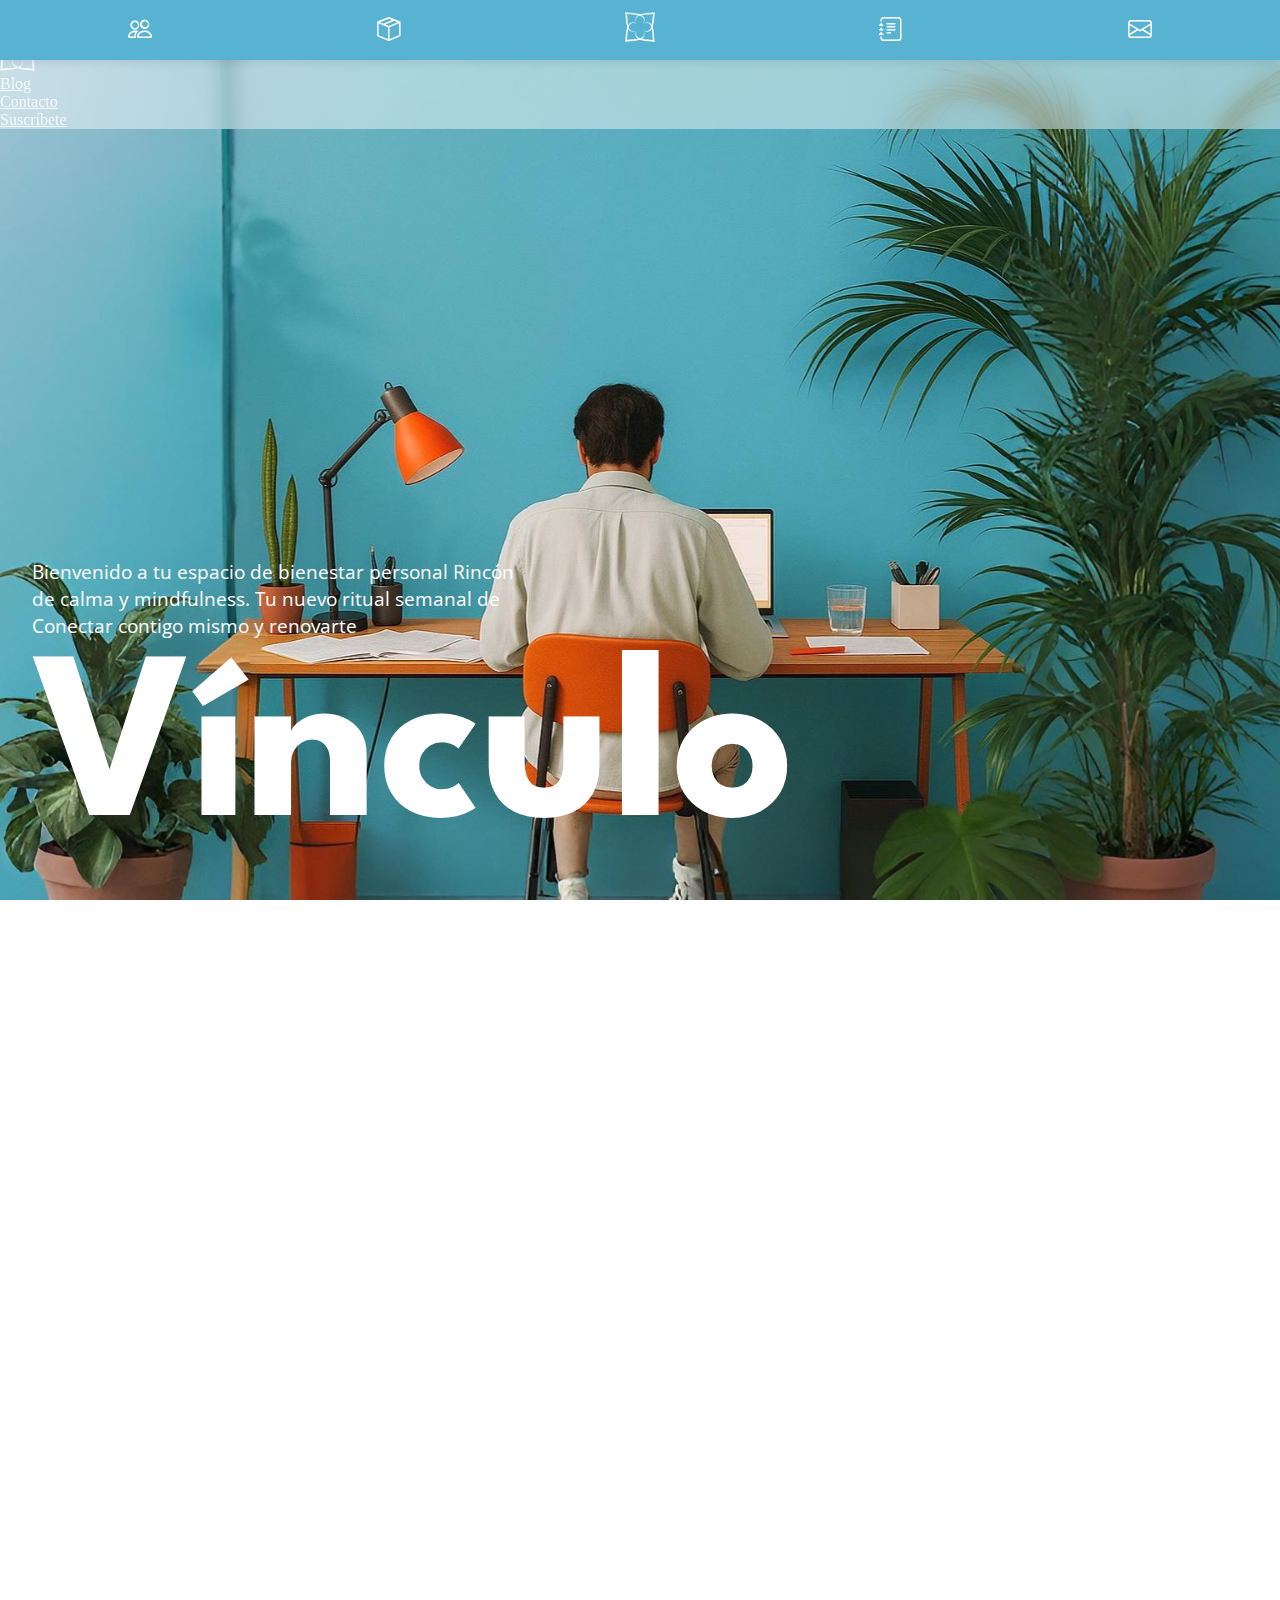
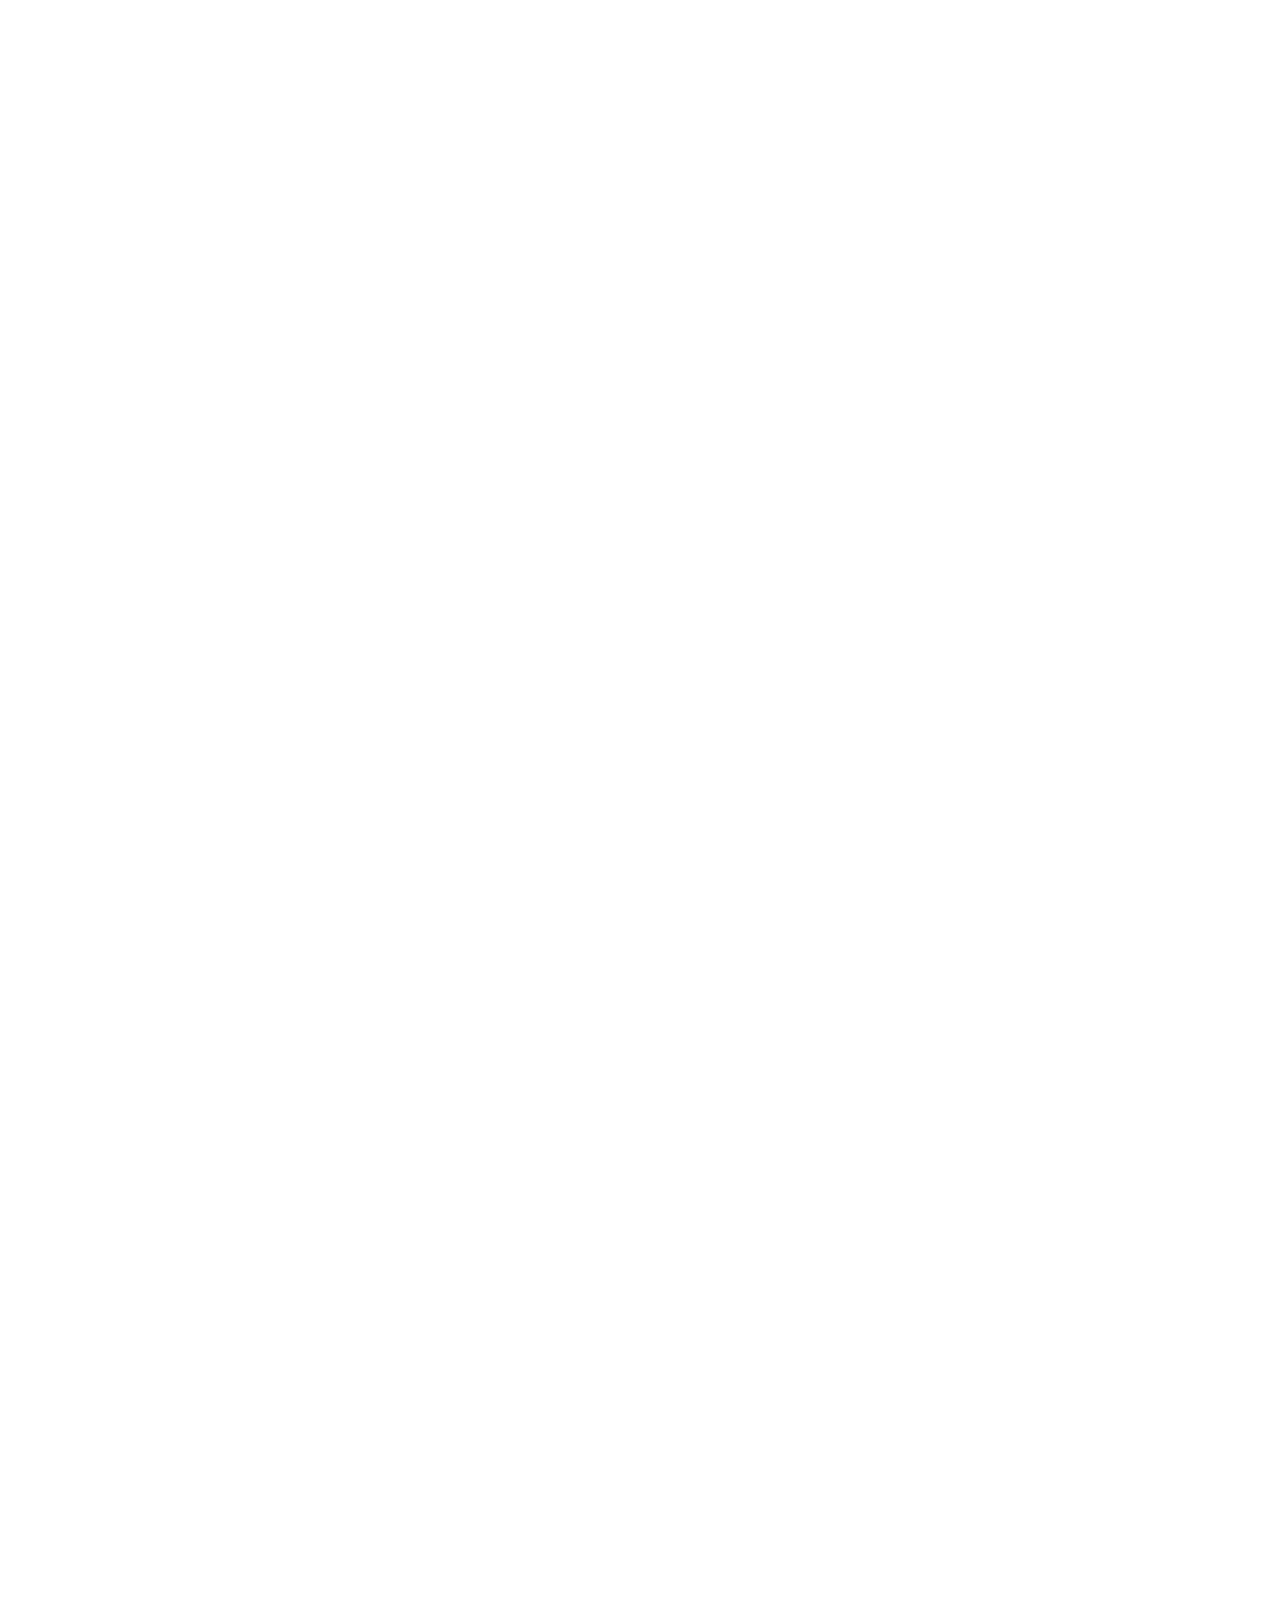
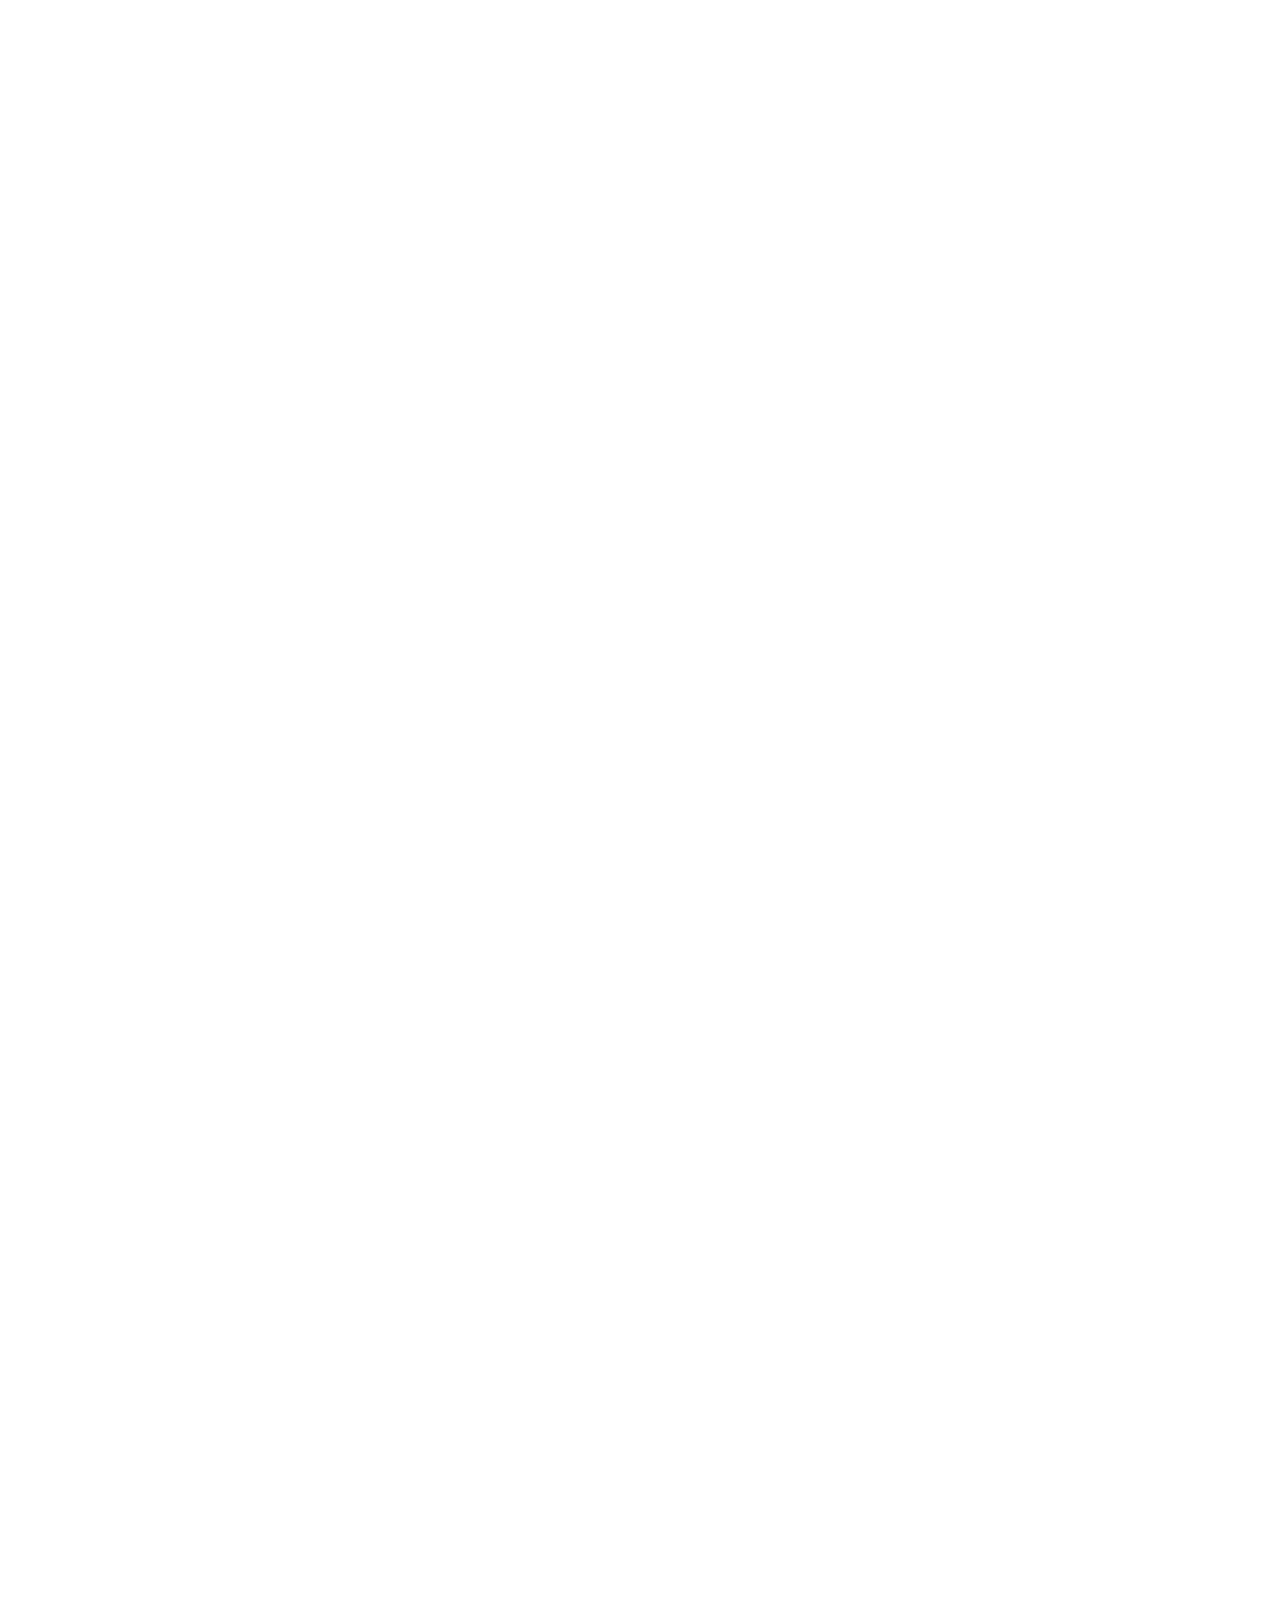
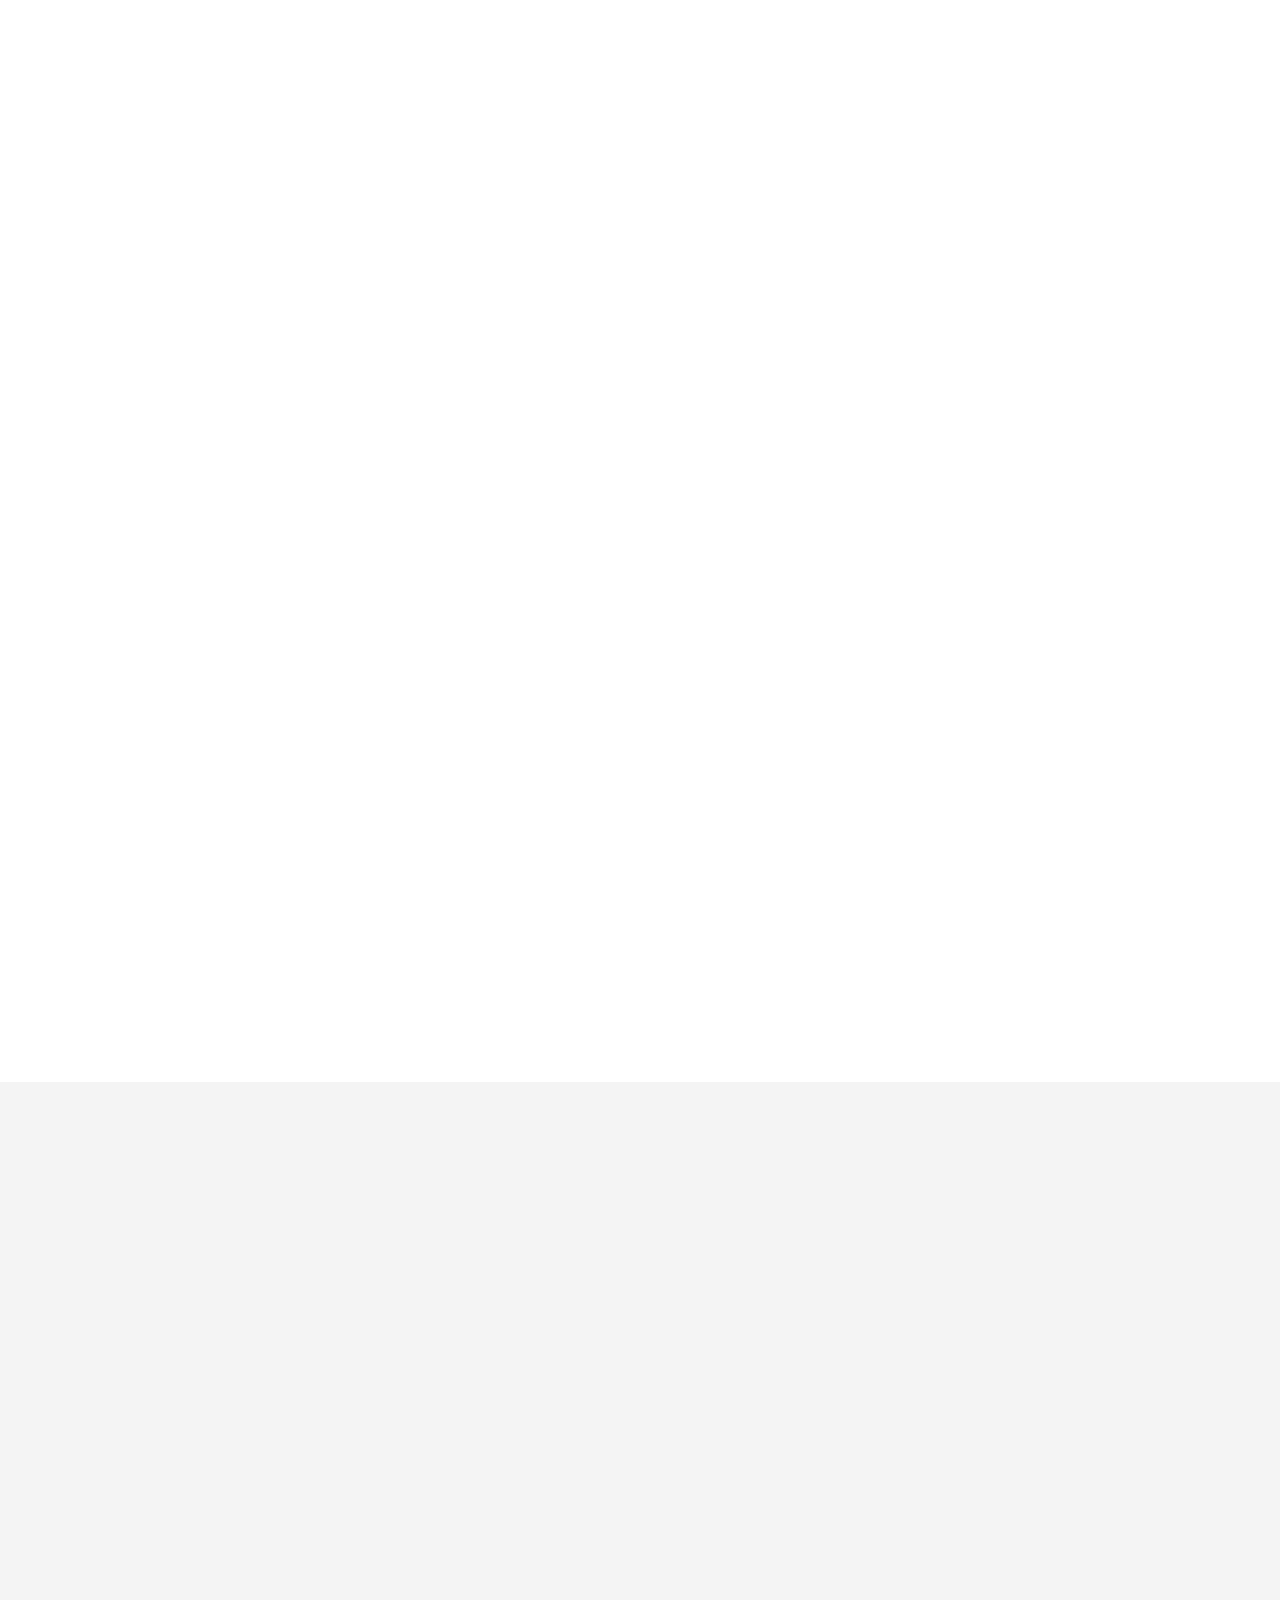
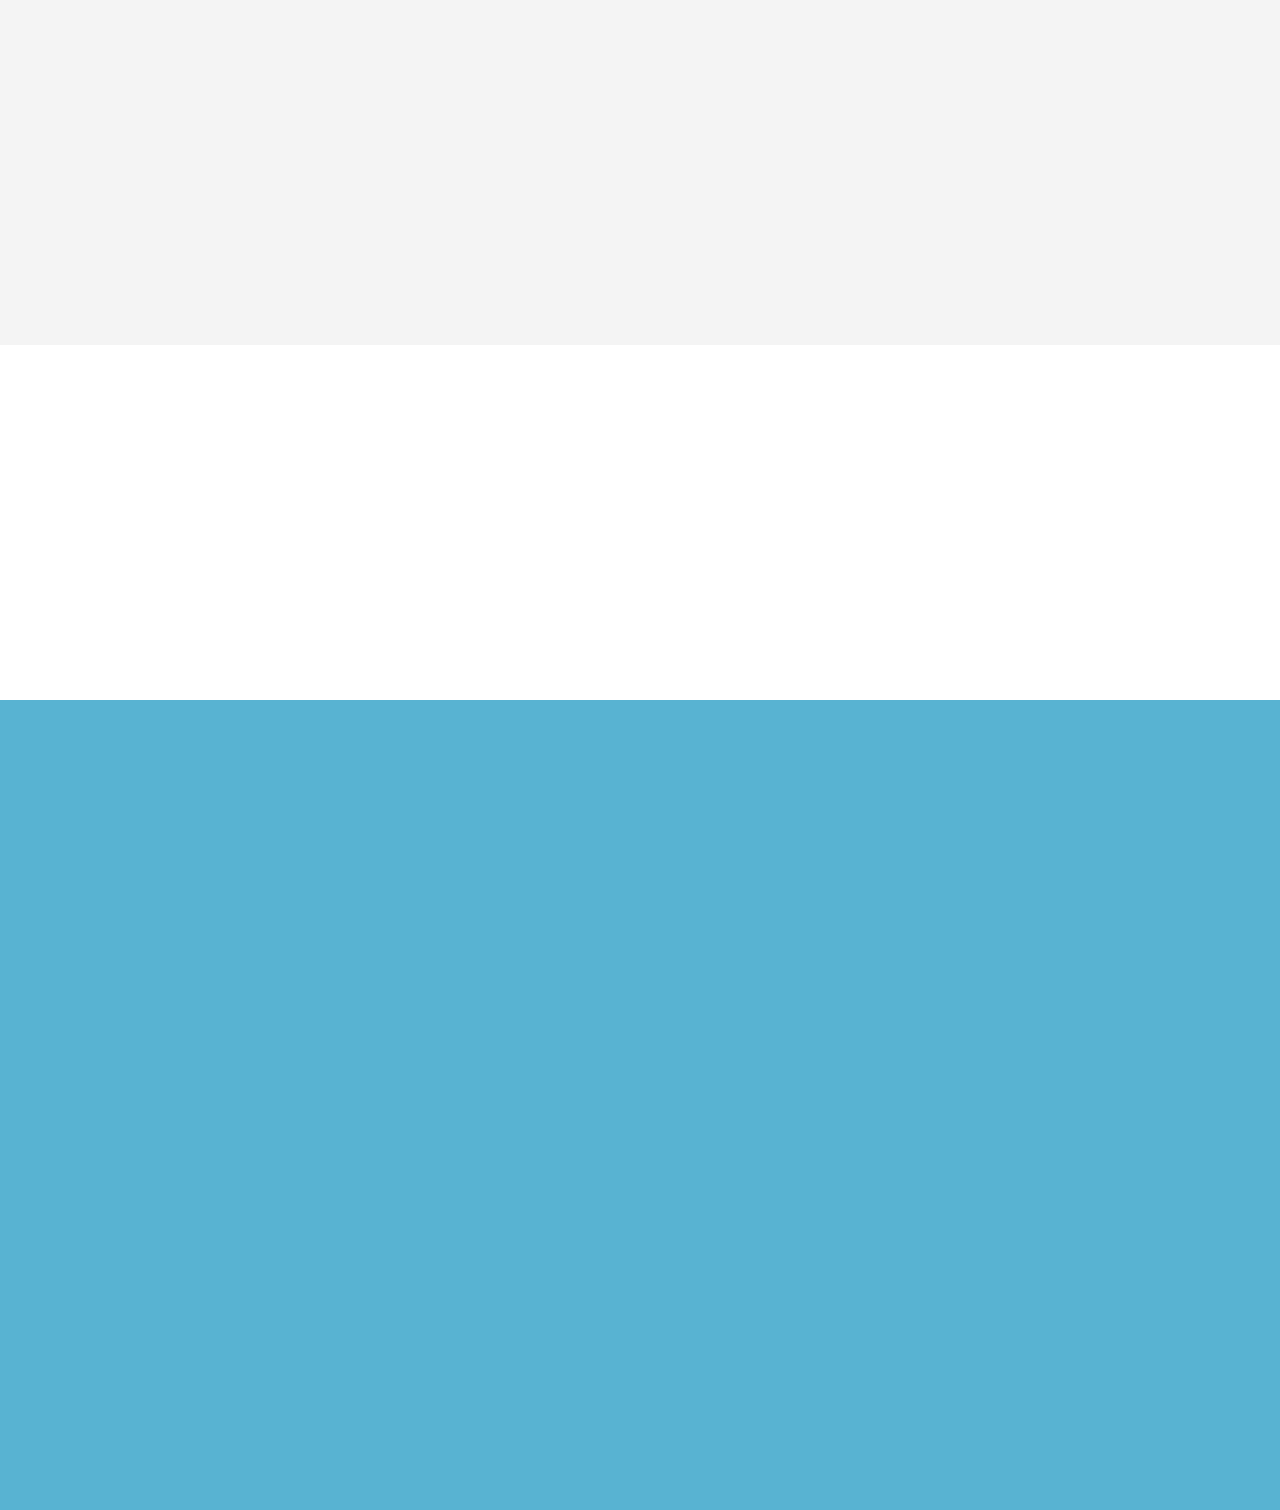
<file: index.html>
<!doctype html>
<html lang="es">
  <head>
    <meta charset="utf-8">
    <meta name="viewport" content="width=device-width, initial-scale=1">
    <title>Vínculo</title>
    <link rel="stylesheet" href="css/main.css">
    <link href="https://cdn.jsdelivr.net/npm/bootstrap@5.3.5/dist/css/bootstrap.min.css" rel="stylesheet" integrity="sha384-SgOJa3DmI69IUzQ2PVdRZhwQ+dy64/BUtbMJw1MZ8t5HZApcHrRKUc4W0kG879m7" crossorigin="anonymous">
    <link rel="stylesheet" href="https://cdnjs.cloudflare.com/ajax/libs/animate.css/4.1.1/animate.min.css"/>
    <link rel="preconnect" href="https://fonts.googleapis.com">
    <link rel="preconnect" href="https://fonts.gstatic.com" crossorigin>
    <link href="https://fonts.googleapis.com/css2?family=League+Spartan:wght@100..900&display=swap" rel="stylesheet">
    <link href="https://fonts.googleapis.com/css2?family=Open+Sans:ital,wght@0,300..800;1,300..800&display=swap" rel="stylesheet">
    <link rel="icon" href="./img/LogoAzul.svg" type="image/svg+xml">
    <link rel="stylesheet" href="https://cdn.jsdelivr.net/npm/bootstrap-icons@1.11.3/font/bootstrap-icons.min.css">

  </head>
  <body>
    <nav class="navbar-custom desktop-nav navbar-expand-lg py-3 d-none d-lg-flex">
      <div class="container">
        <div class="d-flex flex-wrap w-100 align-items-center">
          <ul class="navbar-nav d-flex flex-row gap-4 align-items-center flex-grow-1 justify-content-center mb-2 mb-md-0">
            <li class="nav-item"><a class="nav-link" href="#equipo-section">Nosotros</a></li>
            <li class="nav-item"><a class="nav-link" href="#servicios-section">Metodo</a></li>
            <li class="nav-item">
              <a class="nav-link" href="#">
               <img src="img/LogoBlanco.png" alt="" width="35" height="35" fill="white" viewBox="0 0 24 24">
                  <path d="M12 2L2 7l10 5 10-5-10-5zm0 7.7L4.4 7 12 3.3 19.6 7 12 9.7zm0 2.6L2 8v8l10 5 10-5V8l-10 5.3z"/>
              </img>
              </a>
            </li>
            <li class="nav-item"><a class="nav-link" href="#blog-section">Blog</a></li>
            <li class="nav-item"><a class="nav-link" href="#data-section">Contacto</a></li>
          </ul>
          <div class="ms-auto d-flex justify-content-end">
              <a class="btn btn-outline-light rounded-pill px-3 py-1 subscribe-trigger" href="#">Suscríbete</a>
          </div>
        </div>
      </div>
    </nav>
          <!-- formulario oculto -->

      <div id="subscribeForm" class="subscribe-form hidden">
      <form>
        <h2>Suscríbete a nuestro boletín</h2>
        
        <label for="email">Correo electrónico:</label>
        <input type="email" id="email" placeholder="ejemplo@correo.com" required>
        
        <button type="submit">Enviar</button>
        <button type="button" id="closeSubscribe">Cerrar</button>
      </form>
      </div>
    <nav class="mobile-nav d-flex d-lg-none justify-content-around align-items-center px-3 py-2" >
      <a href="#equipo-section"><i class="bi bi-people" style="font-size: 1.5rem; color: white;"></i></a>
      <a href="#servicios-section"><i class="bi bi-box-seam" style="font-size: 1.5rem; color: white;"></i></a>
      <a href="#"><img src="img/LogoBlanco.svg" alt="Logo" width="30"></a>
      <a href="#blog-section"><i class="bi bi-journal-text" style="font-size: 1.5rem; color: white;"></i></a>
      <a href="#data-section"><i class="bi bi-envelope" style="font-size: 1.5rem; color: white;"></i></a>
    </nav>

    <main>
      <section class="hero">
        <p class="scroll-item">Bienvenido a tu espacio de bienestar personal Rincón de calma y mindfulness. Tu nuevo ritual semanal de Conectar contigo mismo y renovarte</p>
        <h2 class="scroll-item">Vínculo</h2>
      </section>
  
      <section id="equipo-section" class=" py-5">
  <div class="container">
    <div class="row align-items-center mb-5">
      <!-- Cita + Imagen -->
      <div class="col-md-6 text-center mb-4 mb-md-0">
        <blockquote class="scroll-item fs-3 fw-bold">
          <i class="bi bi-quote" style="font-size: 2rem;"></i>
            Nuestra prioridad es cultivar una conexión profunda con la mente.
          <i class="bi bi-quote" style="font-size: 2rem ; transform: rotate(180deg);"></i>
        </blockquote>

        <h3 class="scroll-item fst-italic">-Cristian Bernal</h3>
      </div>
      <div class="col-md-6 text-center">
        <img src="img/equipo1.jpg" alt="Equipo creativo" class="scroll-item img-fluid rounded shadow" style="width: 80%;">
      </div>
    </div>

   <div class="row align-items-start">
      <!-- Columna 1: Nuestro Equipo -->
      <div class="scroll-item col-md-3 mb-4 mb-md-0">
        
        <a href="nosotros.html" class="btn-nosotros shadow-effect rounded-pill px-3 py-1"> Nuestro Equipo <span class="arrow">→</span></a> 

        <div class="equipo-item">
          <img src="img/fredy.JPG" alt="Fredy Oviedo" class="avatar">
          <div>
            <strong>Fredy Oviedo</strong><br>
            <small class="text-muted">Animador</small>
          </div>
        </div>

        <div class="equipo-item">
          <img src="img/sharon.jpg" alt="Sharon Nicol" class="avatar">
          <div>
            <strong>Sharon Nicol</strong><br>
            <small class="text-muted">Directora Visual</small>
          </div>
        </div>

        <div class="equipo-item">
          <img src="img/Liz.jpg" alt="Lizeth Bautista" class="avatar">
          <div>
            <strong>Lizeth Bautista</strong><br>
            <small class="text-muted">Directora</small>
          </div>
        </div>
      </div>

      <!-- Columna 2: Texto -->
      <div class="scroll-item col-md-5">
        <p>
          Creemos que el bienestar comienza con pequeños pasos hacia el cuidado de la mente y el ser. 
          Por eso creamos este blog: para mostrar que la salud mental es tan importante como la física. 
        </p>
        <p>
          Compartimos recursos y experiencias para que el autocuidado sea accesible y comprensible para todos, 
          ayudándote a reconectar contigo mismo y vivir en armonía.
        </p>
      </div>

      <!-- Columna 3: Misión -->
          <div class="scroll-item mision col-md-3">
      <p>
        La misión de nuestro blog es ayudar a las personas a descubrir cómo cuidar su bienestar mental 
        sin dejar de ser parte activa de la vida moderna.
      </p>

      <div class="creditos">
        <span><strong>Clap Grupo Creativo</strong></span>
        <span>2025</span>
      </div>
</div>
    </div>
  </div>
      </section>
    <section class="scroll-item intro-section container-fluid">
  <div class="row align-items-center">
    <!-- Columna de imágenes -->
    <div class="col-md-6 intro-image">
      <img class="imagen1" src="img/MeditationScene.jpeg" alt="Personas relajándose">
      <img class="imagen2" src="img/FeetYog.jpeg" alt="Personas relajándose">
    </div>

    <!-- Columna de texto -->
    <div class="col-md-6 intro-text">
      <h2>Descubre tu espacio de calma y renovación</h2>
      <h3>Tu refugio para reconectar con el cuerpo y la mente.</h3>
      <p>
        En Vínculo, acompaña tu rutina diaria con nuestra selección de contenidos para liberar el estrés y mantenerte enfocado. Además, descubre técnicas simples de ejercicios activos, de estiramientos y respiración, que te ayudarán a recuperar energía y equilibrar cuerpo y mente en tu día a día.
      </p>
    </div>
  </div>
</section>

      <section id="servicios-section">
        <div class="scroll-item container">
          <div class="row">
            <section class="articulo1">
              <div class="col-md-6">
              <img src="img/estirar.jpg" alt="" class="img-fluid rounded shadow">
              </div>
              <div class="col-md-6">
              <h1>Técnicas de bienestar</h1>
              <h3>La clave para cuidar tu mente y cuerpo durante el día</h3>
              <p>Las técnicas de bienestar dejaron de ser solo ejercicios básicos para convertirse en prácticas innovadoras que están revolucionando la forma en que cuidamos nuestra mente y cuerpo. </p>
              <div class="scroll-item article-list">
                      <a href="articulosblog1.html" style="text-decoration: none; color: inherit;">
                      <article class="blog-card">
                      
                        <div class="blog-content">
                          <div class="author-info">
                            <img src="img/fredy.JPG" alt="Fredy Oviedo" style="width: 40px; height: 40px; border-radius: 50%;">
                            <div >
                              <strong>Fredy Oviedo</strong>
                              <small class="text-muted text-end">Diseñador</small>
                            </div>
                          </div>
                          <h5>Guía para crear tu propio espacio de bienestar en casa o la oficina</h5>
                          <p>Crea un espacio funcional que promueva la relajación y productividad.</p>
                        </div>
                      </article>
                      </a>
                      <a href="articulosblog1.html" style="text-decoration: none; color: inherit;">
                      <article class="blog-card">
                      
                        <div class="blog-content">
                          <div class="author-info">
                            <img src="img/fredy.JPG" alt="Fredy Oviedo" style="width: 40px; height: 40px; border-radius: 50%;">
                            <div >
                              <strong>Fredy Oviedo</strong>
                              <small class="text-muted text-end">Diseñador</small>
                            </div>
                          </div>
                          <h5>Guía para crear tu propio espacio de bienestar en casa o la oficina</h5>
                          <p>Crea un espacio funcional que promueva la relajación y productividad.</p>
                        </div>
                      </article>
                      </a>
                      <a href="articulosblog1.html" style="text-decoration: none; color: inherit;">
                      <article class="blog-card">
                        <div class="blog-content">
                          <div class="author-info">
                            <img src="img/fredy.JPG" alt="Fredy Oviedo" style="width: 40px; height: 40px; border-radius: 50%;">
                            <div >
                              <strong>Fredy Oviedo</strong>
                              <small class="text-muted">Diseñador</small>
                            </div>
                          </div>
                          <h5>Cómo la música relajante mejora tu concentración y reduce el estrés</h5>
                          <p>La música ambiental ayuda a mantener la calma y mejorar el enfoque.</p>
                        </div>
                      </article>
                      </a>
                    </div>
              </div>
            </section>
             <section class="articulo1">
               <div class="col-md-6">
                 <h1>Microdescanso </h1>
                 <h3>el secreto para mantener tu equilibrio en días de trabajo intenso</h3>
                 <p>Los microdescansos, también conocidos como pausas activas, son breves momentos que interrumpen tu rutina diaria para que puedas realizar movimientos suaves, estiramientos o ejercicios de...</p>
               <div class="scroll-item article-list">
                  <a href="articulosblog1.html" target="_blank" rel="noopener noreferrer" style="text-decoration: none; color: inherit;">
                  <article class="blog-card">
                    <div class="blog-content">
                      <div class="author-info">
                        <img src="img/fredy.JPG" alt="Fredy Oviedo" style="width: 40px; height: 40px; border-radius: 50%;">
                        <div >
                          <strong>Fredy Oviedo</strong>
                          <small class="text-muted ">Diseñador</small>
                        </div>
                      </div>
                      <h5>Beneficios de las pausas activas durante la jornada laboral</h5>
                      <p>Las pausas activas mejoran la salud física y mental, aumentando el rendimiento.</p>
                    </div>
                  </article>
                  </a>
                  <a href="articulosblog1.html" target="_blank" rel="noopener noreferrer" style="text-decoration: none; color: inherit;">
                  <article class="blog-card">  
    <div class="blog-content">
      <div class="author-info">
        <img src="img/fredy.JPG" alt="Fredy Oviedo" style="width: 40px; height: 40px; border-radius: 50%;">
        <div >
          <strong>Fredy Oviedo</strong>
          <small class="text-muted text-end">Diseñador</small>
        </div>
      </div>
      <h5>Guía para crear tu propio espacio de bienestar en casa o la oficina</h5>
      <p>Crea un espacio funcional que promueva la relajación y productividad.</p>
    </div>
                  </article>
                  </a>
                  <a href="articulosblog1.html" target="_blank" rel="noopener noreferrer" style="text-decoration: none; color: inherit;">
                  <article class="blog-card">
    <div class="blog-content">
      <div class="author-info">
        <img src="img/fredy.JPG" alt="Fredy Oviedo" style="width: 40px; height: 40px; border-radius: 50%;">
        <div >
          <strong>Fredy Oviedo</strong>
          <small class="text-muted">Diseñador</small>
        </div>
      </div>
      <h5>Cómo la música relajante mejora tu concentración y reduce el estrés</h5>
      <p>La música ambiental ayuda a mantener la calma y mejorar el enfoque.</p>
    </div>
                  </article>
                  </a>
</div>
                </div>
                <div class="col-md-6">
                <img src="img/pausas.jpg" alt="" class="img-fluid rounded shadow">
                
                </div>
            </section>
             <section class="articulo1">
              <div class="col-md-6">
              <img src="img/musica.jpg" alt="" class="img-fluid rounded shadow">
              </div>
              <div class="col-md-6">
              <h1>Brain flossing </h1>
              <h3>Libera la carga de preocupaciones que acumula tu mente </h3>
              <p>El brain flossing es una técnica de música relajante que usa sonidos binaurales y efectos 8D para sincronizar las ondas cerebrales y promover la relajación profunda.</p> 
              <br>
              <iframe style="height:70%;width:100%" frameborder="0" allow="autoplay" scrolling="no" src="https://w.soundcloud.com/player?url=https%253A%252F%252Fsoundcloud.com%252Fvinculo-45099511%252Fsets&amp;show_comments=false&amp;show_user=true&amp;visual=true&amp;show_reposts=false&amp;auto_play=false&amp;show_teaser=true&amp;hide_related=false&amp;color=rgb%28255%2C+85%2C+0%29">
             </iframe>
              </div>
            </section>
          </div>
        </div>      
      </section>
      <section class="scroll-item comunidad-section">
        <div class="container">
          <div class="row">
            <div class="col-12">
              <h1>Conoce nuestra comunidad</h1>
               <p>Nuestra comunidad en Vínculo es un espacio donde compartimos prácticas como pausas activas, mindfulness, sesiones de música relajante y brain flossing para liberar el estrés y mejorar el bienestar mental. Aquí te apoyamos para incorporar estas técnicas en tu día a día, conectarte con otros y encontrar equilibrio en cuerpo y mente</p>
            </div>
          </div>
        </div>
      </section>


  


<section class="scroll-item redes ">
  <div class="container">
    <div class="row g-4 align-items-center">

      <!-- Columna 1: Instagram post 1 -->
      <div class="col-12 col-md-4">
        <div class="ratio ratio-1x1">
          <iframe src="https://www.instagram.com/p/DKI2A8lsPqu/embed/" 
                  frameborder="0" 
                  scrolling="no"
                  allowtransparency="true">
          </iframe>
        </div>
      </div>

      <!-- Columna 2: Instagram post 2 -->
      <div class="col-12 col-md-4">
        <div class="ratio ratio-1x1">
          <iframe src="https://www.instagram.com/p/DLtTVjSsf4p/embed/" 
                  frameborder="0" 
                  scrolling="no"
                  allowtransparency="true">
          </iframe>
        </div>
      </div>

      <!-- Columna 3: TikTok en mockup -->
      <div class="col-12 col-md-4 d-flex justify-content-center">
        <div class="phone-mockup">
          <div class="tiktok-video">
            <iframe 
              src="https://www.tiktok.com/embed/v2/7518510497877069062" 
              width="100%" 
              height="100%" 
              frameborder="0" 
              allowfullscreen 
              allow="autoplay; clipboard-write; encrypted-media; picture-in-picture; web-share">
            </iframe>
          </div>
        </div>
      </div>

    </div>
  </div>
</section>

<section id="blog-section">
  <h2 class="scroll-item blog-title">El Diario Creativo </h2>
  <div class="blog-grid">

    <article class="scroll-item featured-article">
        <a href="articulosblog1.html" class="article-link">
      <div class="article-image">
        <img src="img/img20.jpg" alt="Artículo destacado">
        <span class="category-label economy">CUIDADO</span>
      </div>
      <div class="overlay-info">
        <h3>Cómo identificar los primeros signos de estrés laboral en profesiones creativas</h3>
      </div>
      </a>
    </article>

    <!-- Artículo secundario 1 -->
    <article class="scroll-item small-article small-style">
        <a href="articulosblog1.html" class="article-link">
      <div class="article-image">
        <img src="img/tecnicas.jpg" alt="Artículo 1">
        <span class="category-label style">PAUSAS ACTIVAS </span>
      </div>
      <div class="overlay-info">
        <h4>Técnicas rápidas de relajación para estudiantes y profesionales multimedia</h4>
      </div>
      </a>
    </article>

    <!-- Artículo secundario 2 -->
    <article class="scroll-item small-article small-art">
       <a href="articulosblog1.html" class="article-link">
      <div class="article-image">
        <img src="img/earthing.jpg" alt="Artículo 2">
        <span class="category-label art">MEDITACION</span>
      </div>
      <div class="overlay-info">
        <h4>Earthing: qué es y cómo puede ayudarte a reducir la ansiedad en el trabajo</h4>
      </div>
    </a>
    </article>
</section>

<section class="scroll-item testimonios-section py-5">
  <div class="container">
    <div class="row g-4">
      <div class="col-12 col-sm-12 col-md-6 col-lg-4">
        <div class="p-3 border rounded shadow-sm h-100">
          <h3>Daniela</h3> <small>Redactora de contenidos </small>
          <p> "Unirme a Vínculo fue un punto de inflexión para mi creatividad y productividad. Los artículos del equipo sobre cómo crear rutinas y gestionar el estrés fueron justo lo que necesitaba para superar el agotamiento. Hoy escribo con más concentración, equilibrio y alegría que nunca"</p>
        </div>
      </div>
      <div class="col-12 col-sm-12 col-md-6 col-lg-4">
        <div class="p-3 border rounded shadow-sm h-100">
          <h3>Julián</h3>  <small>Productor musical</small>
          <p>"Como freelance, es fácil sentirse aislado y abrumado. La comunidad de Vínculo me demostró que no estoy solo. Desde listas de reproducción de jazz seleccionadas que me ayudan a conectar con mi entorno, hasta publicaciones de blogs reveladoras y foros de apoyo, he encontrado nueva motivación y amigos que realmente entienden el proceso creativo"</p>
        </div>
      </div>
      <div class="col-12 col-sm-12 col-md-6 col-lg-4">
        <div class="p-3 border rounded shadow-sm h-100">
          <h3>Mateo </h3> <small> Escritor</small>
          <p>"Solía ​​pasar de un proyecto a otro sin terminar ninguno. Gracias al podcast de Vínculo y a su comunidad de apoyo, aprendí a concentrar mi energía y a llevar las cosas a cabo. Ahora celebro cada pieza terminada, grande o pequeño"</p>
        </div>
      </div>
    </div>
  </div>
</section>


</section>
 <section id="data-section">
   <h2 class="scroll-item">Vínculo</h2>
  <div class="scroll-item container">

    <div class="row justify-content-between">
      <!-- Columna izquierda -->
      <div class="footer__content--left col-md-6 col-lg-7">
        <!-- Subheading -->
        <div class="footer__sub-heading mb-3">
          <h3 class="heading-5">Conecta Con Nosotros</h3>
          <div class="footer__social--media desktop__content">
            <a href="https://www.tiktok.com/@vinculo_estacontigo" target="_blank" class="footer__social--media-link w-inline-block">
              <img src="https://cdn.prod.website-files.com/676552236d16f63fb6379e5a/676552236d16f63fb6379e7b_Vector%20(4).svg" loading="lazy" alt="TikTok" class="footer__social--media-image">
            </a>
            <a href="https://www.instagram.com/vinculo_estacontigo/" target="_blank" class="footer__social--media-link w-inline-block">
              <img src="https://cdn.prod.website-files.com/676552236d16f63fb6379e5a/676552236d16f63fb6379e79_Group%2010.svg" loading="lazy" alt="Instagram" class="footer__social--media-image">
            </a>
          </div>
        </div>

        <!-- Información de contacto -->
        <div class="footer__info">
          <div class="footer__info--item">
            <img src="https://cdn.prod.website-files.com/676552236d16f63fb6379e5a/676552236d16f63fb6379e7c_Vector%20(6).svg" loading="lazy" alt="Horario" class="image-15">
            <p class="paragraph-3">Horario 10.00 AM - 08.00 PM</p>
          </div>
          <div class="footer__info--item">
            <img src="https://cdn.prod.website-files.com/676552236d16f63fb6379e5a/676552236d16f63fb6379e87_Vector%20(7).svg" loading="lazy" alt="Correo" class="image-16">
            <p class="paragraph-3">vinculo.estacontigo@gmail.com</p>
          </div>
          <div class="footer__info--item">
            <img src="https://cdn.prod.website-files.com/676552236d16f63fb6379e5a/676552236d16f63fb6379e85_Vector%20(8).svg" loading="lazy" alt="Ubicación" class="image-17">
            <p class="paragraph-3">SENA – CENIGRAF, Bogotá D.C.</p>
          </div>
          <div class="footer__info--item">
            <img src="https://cdn.prod.website-files.com/676552236d16f63fb6379e5a/676552236d16f63fb6379e86_Vector%20(9).svg" loading="lazy" alt="Teléfono" class="image-18">
            <a href="tel:+573009090099" class="paragraph-3">+57 300 9090099</a>
          </div>
        </div>

        <!-- Derechos -->
        <div class="footer__copyright desktop__content mt-4">
          <div class="w-layout-hflex flex-block-7">
            <p class="paragraph-20">© 2025 Clap Grupo Creativo. Todos los derechos reservados.</p>
          </div>
        </div>
      </div>

      <!-- Columna derecha alineada -->
      <div class="footer__content--right col-md-5 col-lg-4 justify-items-end">
        <p>Tu bienestar comienza con Vínculo. Recibe información periódica, consejos prácticos y recursos exclusivos para gestionar el estrés y mejorar tu salud emocional en el mundo de la producción multimedia. Únete a nuestra comunidad y accede a contenido innovador, dinámico y gratuito diseñado especialmente para ti</p>

        <a class="btn btn-outline-light rounded-pill px-3 py-1 subscribe-trigger" href="#">Suscríbete</a>
      </div>
    </div>
  </div>
</section>

    </main>
    <script src="js/script"></script> 
    <script src="https://cdn.jsdelivr.net/npm/bootstrap@5.3.3/dist/js/bootstrap.bundle.min.js"></script>
    <script async src="https://www.tiktok.com/embed.js"></script>
  </body>
  
</html>
</file>
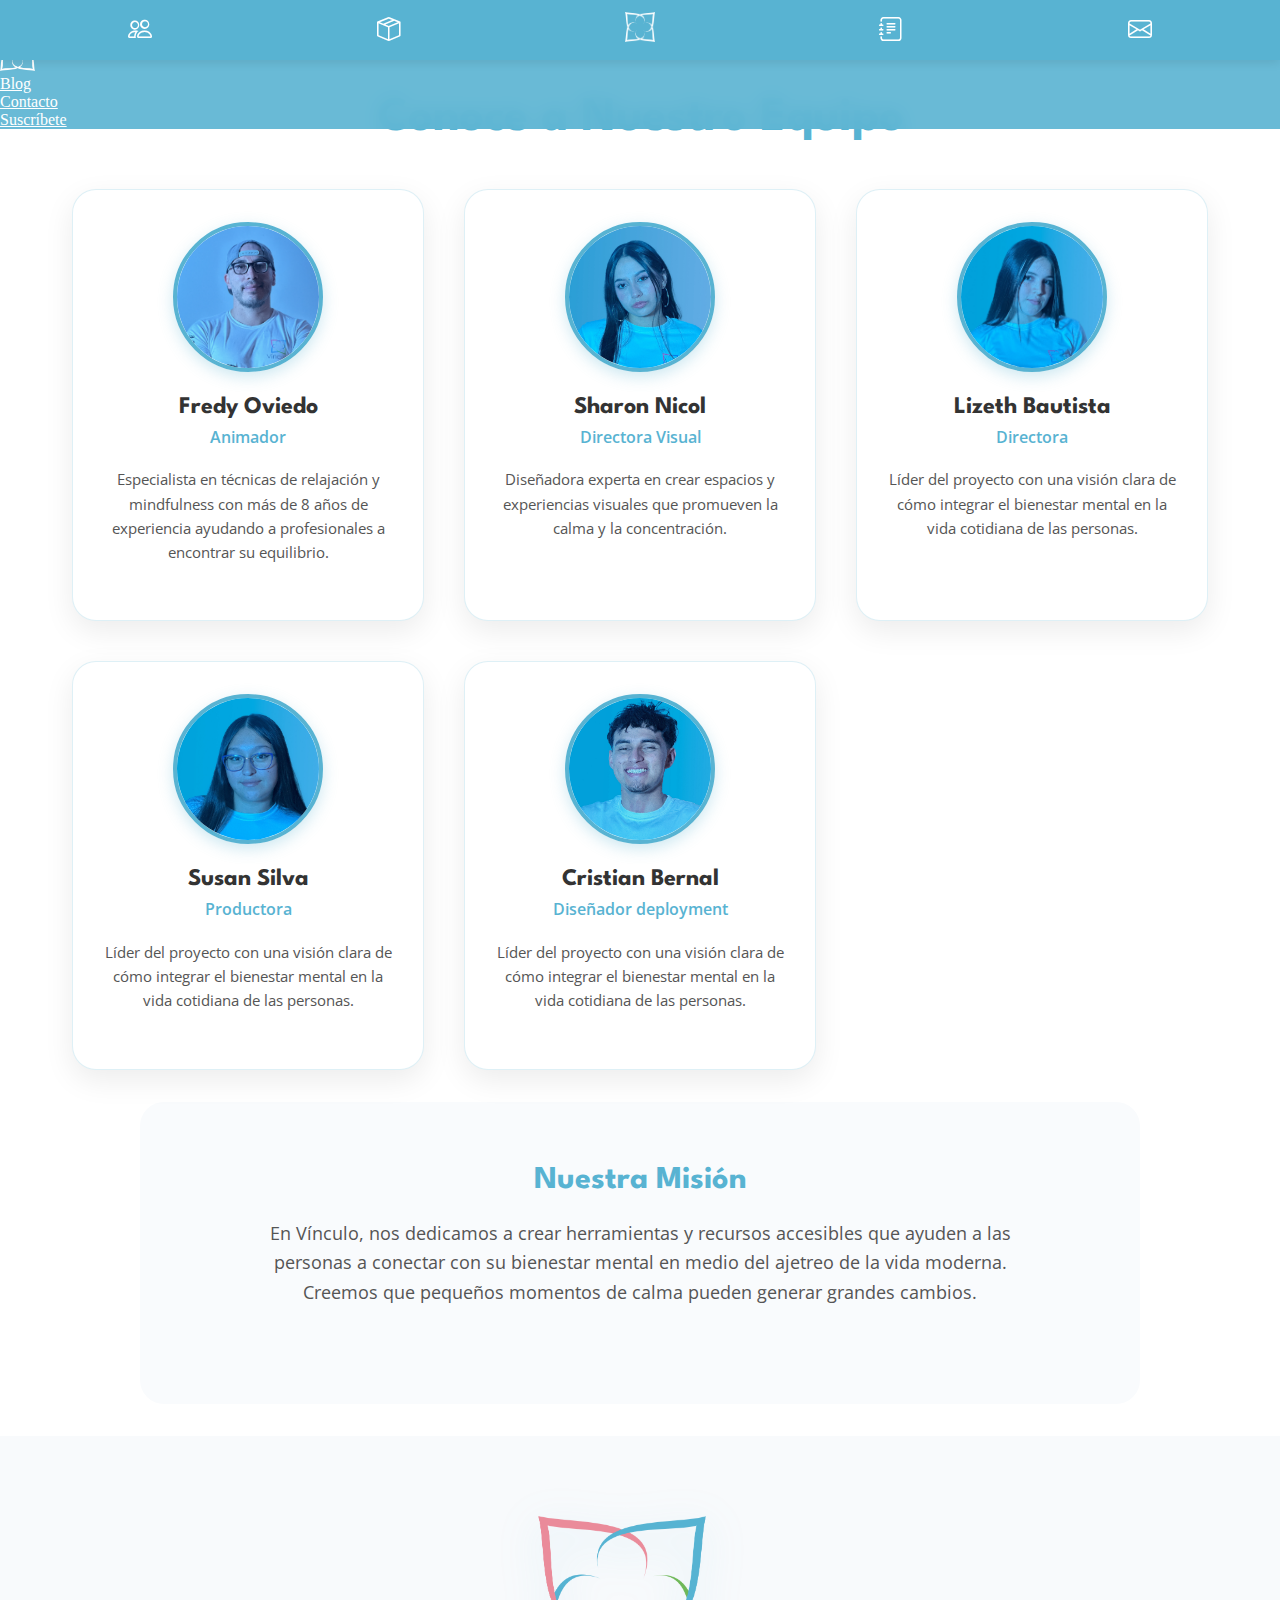
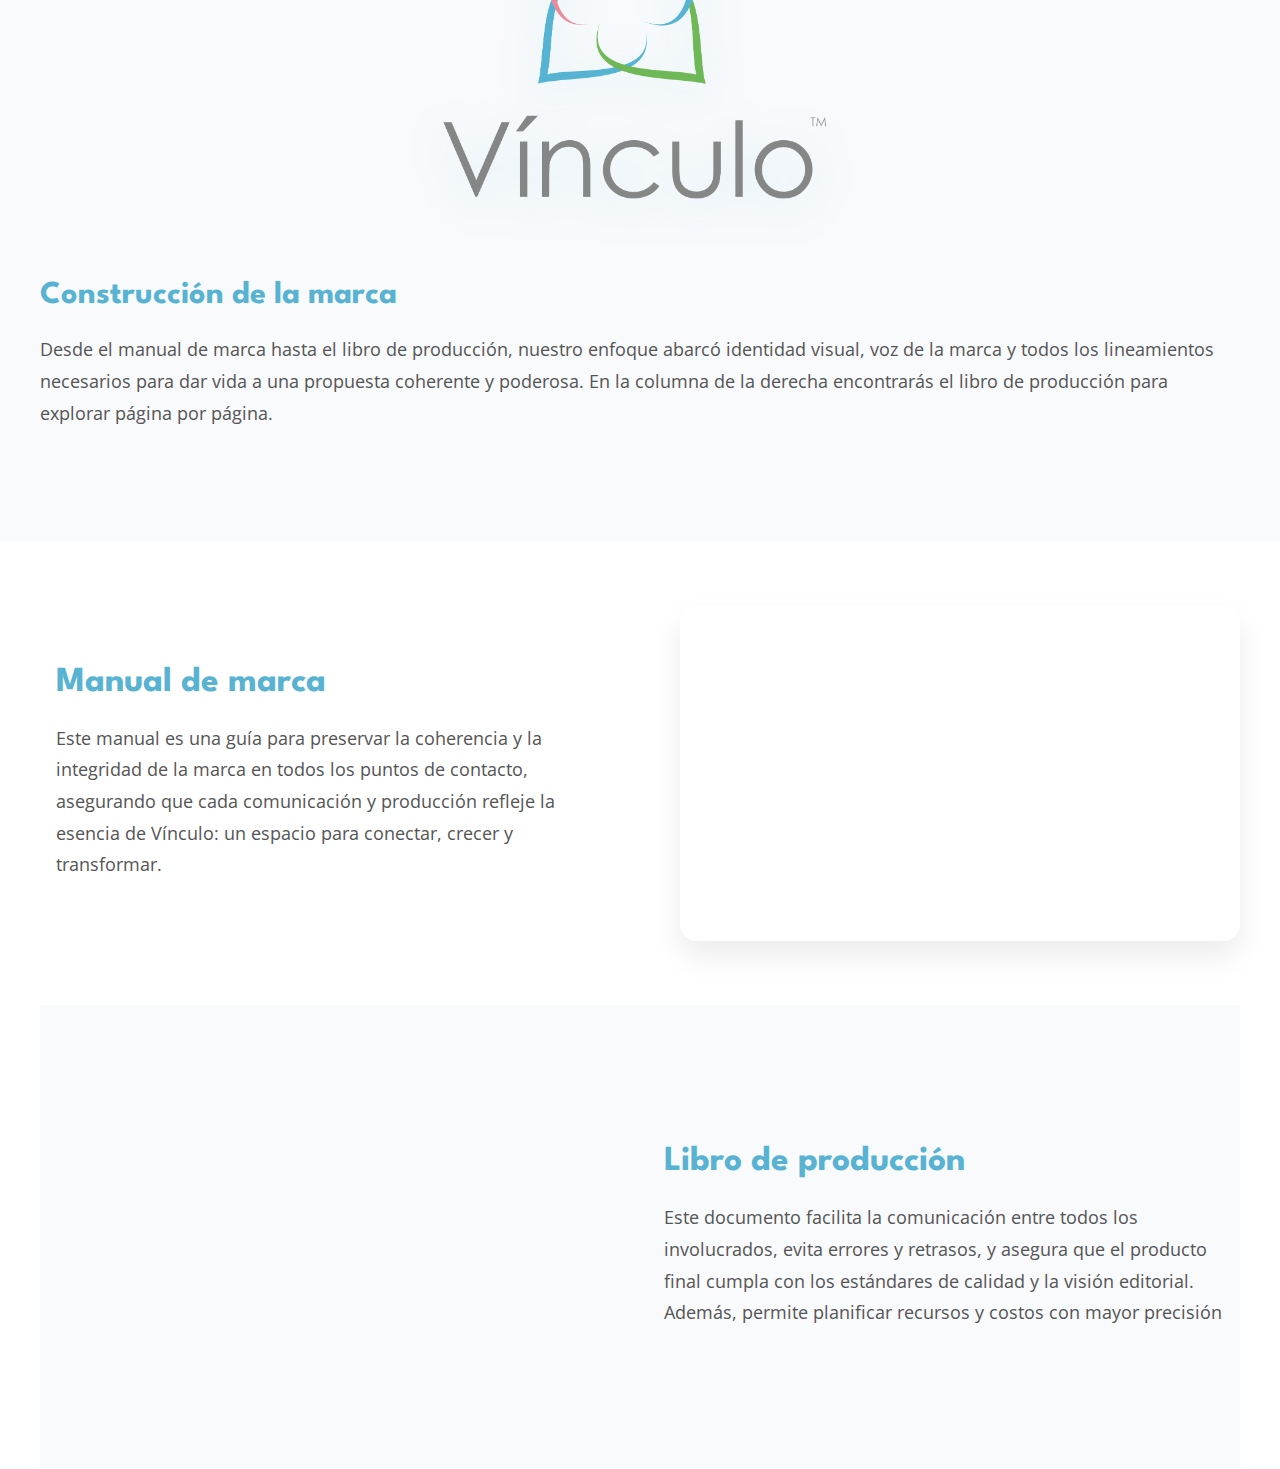
<file: nosotros.html>
<!doctype html>
<html lang="es">
  <head>
    <meta charset="utf-8">
    <meta name="viewport" content="width=device-width, initial-scale=1">
    <title>Vínculo</title>
    <link rel="stylesheet" href="css/main.css">
    <link href="https://cdn.jsdelivr.net/npm/bootstrap@5.3.5/dist/css/bootstrap.min.css" rel="stylesheet" integrity="sha384-SgOJa3DmI69IUzQ2PVdRZhwQ+dy64/BUtbMJw1MZ8t5HZApcHrRKUc4W0kG879m7" crossorigin="anonymous">
    <link rel="stylesheet" href="https://cdnjs.cloudflare.com/ajax/libs/animate.css/4.1.1/animate.min.css"/>
    <link rel="preconnect" href="https://fonts.googleapis.com">
    <link rel="preconnect" href="https://fonts.gstatic.com" crossorigin>
    <link href="https://fonts.googleapis.com/css2?family=League+Spartan:wght@100..900&display=swap" rel="stylesheet">
    <link href="https://fonts.googleapis.com/css2?family=Open+Sans:ital,wght@0,300..800;1,300..800&display=swap" rel="stylesheet">
    <link rel="icon" href="./img/LogoAzul.svg" type="image/svg+xml">
    <link rel="stylesheet" href="https://cdn.jsdelivr.net/npm/bootstrap-icons@1.11.3/font/bootstrap-icons.min.css">


  </head>
  <body>

    <nav class="navbar-custom desktop-nav navbar-expand-lg py-3 d-none d-lg-flex" style="background-color: #58B3D2;">
      <div class="container">
        <div class="d-flex flex-wrap w-100 align-items-center">
          <ul class="navbar-nav d-flex flex-row gap-4 align-items-center flex-grow-1 justify-content-center mb-2 mb-md-0">
            <li class="nav-item"><a class="nav-link" href="#equipo-section">Nosotros</a></li>
            <li class="nav-item"><a class="nav-link" href="index.html#servicios-section">Metodo</a></li>
            <li class="nav-item">
              <a class="nav-link" href="index.html">
               <img src="img/LogoBlanco.png" alt="" width="35" height="35" fill="white" viewBox="0 0 24 24">
                  <path d="M12 2L2 7l10 5 10-5-10-5zm0 7.7L4.4 7 12 3.3 19.6 7 12 9.7zm0 2.6L2 8v8l10 5 10-5V8l-10 5.3z"/>
              </img>
              </a>
            </li>
            <li class="nav-item"><a class="nav-link" href="index.html#blog-section">Blog</a></li>
            <li class="nav-item"><a class="nav-link" href="index.html#data-section">Contacto</a></li>
          </ul>
          <div class="ms-auto d-flex justify-content-end">
              <a class="btn btn-outline-light rounded-pill px-3 py-1 subscribe-trigger" href="#">Suscríbete</a>
          </div>
        </div>
      </div>
    </nav>
          <!-- formulario oculto -->

      <div id="subscribeForm" class="subscribe-form hidden">
      <form>
        <h2>Suscríbete a nuestro boletín</h2>
        
        <label for="email">Correo electrónico:</label>
        <input type="email" id="email" placeholder="ejemplo@correo.com" required>
        
        <button type="submit">Enviar</button>
        <button type="button" id="closeSubscribe">Cerrar</button>
      </form>
      </div>
    <nav class="mobile-nav d-flex d-lg-none justify-content-around align-items-center px-3 py-2" >
      <a href="#equipo-section"><i class="bi bi-people" style="font-size: 1.5rem; color: white;"></i></a>
      <a href="#servicios-section"><i class="bi bi-box-seam" style="font-size: 1.5rem; color: white;"></i></a>
      <a href="#"><img src="img/LogoBlanco.png" alt="Logo" width="30"></a>
      <a href="#blog-section"><i class="bi bi-journal-text" style="font-size: 1.5rem; color: white;"></i></a>
      <a href="#data-section"><i class="bi bi-envelope" style="font-size: 1.5rem; color: white;"></i></a>
    </nav>

    <main>
    <section class="team-section">
      <h1 class="team-title">Conoce a Nuestro Equipo</h1>
      
      <div class="team-grid">
        <!-- Miembro 1 -->
        <div class="team-member">
          <img src="img/fredy.JPG" alt="Fredy Oviedo" class="team-avatar">
          <div class="team-member-info">
            <h3>Fredy Oviedo</h3>
            <p class="role">Animador</p>
            <p class="description">Especialista en técnicas de relajación y mindfulness con más de 8 años de experiencia ayudando a profesionales a encontrar su equilibrio.</p>
          </div>
        </div>
        
        <!-- Miembro 2 -->
        <div class="team-member">
          <img src="img/sharon.jpg" alt="Sharon Nicol" class="team-avatar">
          <div class="team-member-info">
            <h3>Sharon Nicol</h3>
            <p class="role">Directora Visual</p>
            <p class="description">Diseñadora experta en crear espacios y experiencias visuales que promueven la calma y la concentración.</p>
          </div>
        </div>
        
        <!-- Miembro 3 -->
        <div class="team-member">
          <img src="img/Liz.jpg" alt="Lizeth Bautista" class="team-avatar">
          <div class="team-member-info">
            <h3>Lizeth Bautista</h3>
            <p class="role">Directora</p>
            <p class="description">Líder del proyecto con una visión clara de cómo integrar el bienestar mental en la vida cotidiana de las personas.</p>
          </div>
        </div>

       <!-- Miembro 4 -->
        <div class="team-member">
          <img src="img/sus.jpg" alt="Lizeth Bautista" class="team-avatar">
          <div class="team-member-info">
            <h3>Susan Silva </h3>
            <p class="role">Productora</p>
            <p class="description">Líder del proyecto con una visión clara de cómo integrar el bienestar mental en la vida cotidiana de las personas.</p>
          </div>
        </div>

       <!-- Miembro 5 -->
        <div class="team-member">
          <img src="img/chri.jpg" alt="Lizeth Bautista" class="team-avatar">
          <div class="team-member-info">
            <h3>Cristian Bernal</h3>
            <p class="role">Diseñador deployment</p>
            <p class="description">Líder del proyecto con una visión clara de cómo integrar el bienestar mental en la vida cotidiana de las personas.</p>
          </div>
        </div>
      </div>
    </section>
    
    <section class="mission-section">
      <h2>Nuestra Misión</h2>
      <p>En Vínculo, nos dedicamos a crear herramientas y recursos accesibles que ayuden a las personas a conectar con su bienestar mental en medio del ajetreo de la vida moderna. Creemos que pequeños momentos de calma pueden generar grandes cambios.</p>
    </section>

  <section class="brand-construction">
  <div class="brand-container">
    <div class="brand-logo-display">
      <img src="img/Logoprincipal@4x.png" alt="Logo Vínculo">
    </div>
    
    <div class="brand-content">
      <div class="brand-text">
        <h3>Construcción de la marca</h3>
        <p>Desde el manual de marca hasta el libro de producción, nuestro enfoque abarcó identidad visual, voz de la marca y todos los lineamientos necesarios para dar vida a una propuesta coherente y poderosa. En la columna de la derecha encontrarás el libro de producción para explorar página por página.</p>
      </div>
      
    </div>
  </div>
</section>

<section class="brand-article">
  <div class="article-content">
    <h1>Manual de marca</h1>
    <p>Este manual es una guía para preservar la coherencia y la integridad de la marca en todos los puntos de contacto, asegurando que cada comunicación y producción refleje la esencia de Vínculo: un espacio para conectar, crecer y transformar.</p>
  </div>
  <div class="article-media">
    <div class="brand-book">
        <div style="position:relative;padding-top:max(60%,324px);width:100%;height:0;">
          <iframe style="position:absolute;border:none;width:100%;height:100%;left:0;top:0;" src="https://online.fliphtml5.com/srghef/bbvp/" seamless="seamless" scrolling="no" frameborder="0" allowtransparency="true" allowfullscreen="true"></iframe>
        </div>
      </div>
  </div>
</section>

<section class="brand-article" style="background-color: #f8fafc;">
  <div class="article-media">
    <div style="position:relative;padding-top:max(60%,324px);width:100%;height:0;"><iframe style="position:absolute;border:none;width:100%;height:100%;left:0;top:0;" src="https://online.fliphtml5.com/srghef/yujl/"  seamless="seamless" scrolling="no" frameborder="0" allowtransparency="true" allowfullscreen="true" ></iframe></div>
  </div>
  <div class="article-content">
    <h1>Libro de producción</h1>
    <p>Este documento facilita la comunicación entre todos los involucrados, evita errores y retrasos, y asegura que el producto final cumpla con los estándares de calidad y la visión editorial. Además, permite planificar recursos y costos con mayor precisión</p>
  </div>
</section>
    </main>
    <script src="js/script"></script> 
    <script src="https://cdn.jsdelivr.net/npm/bootstrap@5.3.3/dist/js/bootstrap.bundle.min.js"></script>
    <script async src="https://www.tiktok.com/embed.js"></script>
    </body>
</file>
<file: css/main.css>
/* Reset básico */
* {
  margin: 0;
  padding: 0;
  box-sizing: border-box;
}
html, body {
 width: 100%;
height: 100%;
scroll-behavior: smooth;
}
/* Navbar */
.navbar-custom {
  background-color: rgba(255, 255, 255, 0.5);
  backdrop-filter: blur(10px);
  position: fixed;
  width: 100%;
  z-index: 1030;
  opacity: 0.9;
   position: fixed;
  top: 0;
  left: 0;
  z-index: 1000;
  transition: transform 0.3s ease;
}

.navbar-custom.hide {
  transform: translateY(-100%);
}

.navbar-custom.scrolled {
  background-color: #58B3D2 !important;
  box-shadow: 0 2px 10px rgba(0, 0, 0, 0.1);
}
.nav-link, .btn-outline-light {
  color: white !important;
}
.nav-link:hover, .btn-outline-light:hover {
  color: #fff;
  background-color: rgba(255, 255, 255, 0.2);
}
/* formulario oculto */
.subscribe-form {
  position: fixed;
  top: 50%;
  left: 50%;
  transform: translate(-50%, -50%);
  background: white;
  padding: 2.5rem;
  border-radius: 1.5rem;
  box-shadow: 0 10px 30px rgba(0, 0, 0, 0.15);
  z-index: 1050;
  display: none;
  width: 90%;
  max-width: 500px;
  border: none;
  animation: fadeIn 0.3s ease-out;
}

.subscribe-form.show {
  display: block;
}

.subscribe-form h2 {
  color: #58B3D2;
  font-family: 'League Spartan', sans-serif;
  font-weight: 700;
  text-align: center;
  margin-bottom: 1.5rem;
  font-size: 1.8rem;
}

.subscribe-form label {
  display: block;
  margin-bottom: 0.5rem;
  color: #555;
  font-family: "Open Sans", sans-serif;
  font-weight: 600;
}

.subscribe-form input[type="email"] {
  width: 100%;
  padding: 0.8rem 1.2rem;
  border: 2px solid #e0e0e0;
  border-radius: 2rem;
  font-size: 1rem;
  margin-bottom: 1.5rem;
  transition: all 0.3s ease;
  font-family: "Open Sans", sans-serif;
}

.subscribe-form input[type="email"]:focus {
  outline: none;
  border-color: #58B3D2;
  box-shadow: 0 0 0 3px rgba(88, 179, 210, 0.2);
}

.subscribe-form button {
  padding: 0.6rem 1.5rem;
  border: none;
  border-radius: 2rem;
  font-weight: 600;
  cursor: pointer;
  transition: all 0.3s ease;
  font-size: 1rem;
  font-family: 'League Spartan', sans-serif;
}

.subscribe-form button[type="submit"] {
  background-color: #58B3D2;
  color: white;
  margin-right: 1rem;
}

.subscribe-form button[type="submit"]:hover {
  background-color: #469fb8;
  transform: translateY(-2px);
}

.subscribe-form #closeSubscribe {
  background-color: transparent;
  color: #58B3D2;
  border: 2px solid #58B3D2;
}

.subscribe-form #closeSubscribe:hover {
  background-color: #f0f9fc;
  transform: translateY(-2px);
}

/* Fondo semitransparente */
.subscribe-overlay {
  position: fixed;
  top: 0;
  left: 0;
  right: 0;
  bottom: 0;
  background-color: rgba(0, 0, 0, 0.5);
  z-index: 1040;
  display: none;
}

.subscribe-overlay.show {
  display: block;
}

/* Animación */
@keyframes fadeIn {
  from {
    opacity: 0;
    transform: translate(-50%, -55%);
  }
  to {
    opacity: 1;
    transform: translate(-50%, -50%);
  }
}

/* Responsive */
@media (max-width: 576px) {
  .subscribe-form {
    padding: 1.5rem;
    width: 95%;
  }
  
  .subscribe-form button {
    display: block;
    width: 100%;
    margin-bottom: 0.8rem;
  }
  
  .subscribe-form button[type="submit"] {
    margin-right: 0;
  }
}

body.modal-open {
  overflow: hidden;
}

/* Opcional: fondo semitransparente */
body::after {
  content: '';
  display: none;
  position: fixed;
  inset: 0;
  background: rgba(0, 0, 0, 0.5);
  z-index: 999;
}

body.modal-open::after {
  display: block;
}

.mobile-nav {
  position: fixed;
  top: 0;
  left: 0;
  width: 100%;
  height: 60px;
  z-index: 1030;
  background-color: #58B3D2;
  backdrop-filter: blur(10px);               
  display: flex;
  justify-content: space-around;
  align-items: center;
  box-shadow: 0 2px 10px rgba(0, 0, 0, 0.1);
  padding: 0 1rem;
}

.mobile-nav a {
  color: white;
  font-size: 1.5rem;
  text-decoration: none;
}

.mobile-nav a:hover {
  background-color: rgba(255, 255, 255, 0.2);
  border-radius: 10px;
  padding: 5px;
}
h1, h2, h3, h4, h5, h6, p {
  color: rgb(0, 0, 0);
  font-family: 'League Spartan', sans-serif;
}
h4, h5, h6, p {
  color: #555;
  font-family: "Open Sans", sans-serif;

}
.scroll-item{
  opacity: 0;
  transform: translateX(40px);
  transition: all 0.6s ease-out;
}

.scroll-item.visible{
  opacity: 1;
  transform: translateY(0);

}
.vinculo-assistant {
    position: fixed;
    bottom: 20px;
    right: 20px;
    z-index: 1000;
    font-family: 'Open Sans', sans-serif;
  }
  
  .assistant-container {
    width: 320px;
    background: white;
    border-radius: 15px;
    box-shadow: 0 5px 25px rgba(0,0,0,0.15);
    overflow: hidden;
    transform: translateY(120%);
    transition: transform 0.3s ease;
    position: absolute;
    bottom: 70px;
    right: 0;
    display: none;
  }
  
  .vinculo-assistant.active .assistant-container {
    transform: translateY(0);
    display: block;
  }
  
  .assistant-header {
    background-color: #58B3D2;
    color: white;
    padding: 12px 15px;
    display: flex;
    align-items: center;
    gap: 10px;
    font-family: 'League Spartan', sans-serif;
    font-weight: 600;
  }
  
  .assistant-logo {
    width: 30px;
    height: 30px;
  }
  
  .assistant-close {
    background: none;
    border: none;
    color: white;
    margin-left: auto;
    font-size: 1.2rem;
    cursor: pointer;
  }
  
  .assistant-messages {
    height: 250px;
    padding: 15px;
    overflow-y: auto;
    background: #f8fafc;
  }
  
  .message {
    margin-bottom: 10px;
    max-width: 80%;
    padding: 8px 12px;
    border-radius: 15px;
    font-size: 0.9rem;
    line-height: 1.4;
  }
  
  .bot-message {
    background: #e1f0f5;
    color: #333;
    border-top-left-radius: 5px;
    align-self: flex-start;
  }
  
  .assistant-input {
    display: flex;
    padding: 10px;
    border-top: 1px solid #eee;
    background: white;
  }
  
  .assistant-input input {
    flex: 1;
    border: 1px solid #ddd;
    border-radius: 20px;
    padding: 8px 15px;
    outline: none;
    font-size: 0.9rem;
  }
  
  .send-btn {
    background: #58B3D2;
    color: white;
    border: none;
    border-radius: 50%;
    width: 36px;
    height: 36px;
    margin-left: 8px;
    cursor: pointer;
    display: flex;
    align-items: center;
    justify-content: center;
  }
  
  .assistant-trigger {
    color: white;
    border-radius: 30px;
    display: flex;
    align-items: center;
    gap: 10px;
    cursor: pointer;
    transition: transform 0.2s ease;
    margin-left: auto;
  }
  
  .assistant-trigger:hover {
    transform: scale(1.05);
  }
  
  .assistant-trigger img {
    animation: pulse 2s infinite;
  }
  
  @keyframes pulse {
    0% { transform: scale(1); }
    50% { transform: scale(1.1); }
    100% { transform: scale(1); }
  }
  
  /* RESPONSIVE */
  @media (max-width: 576px) {
    .assistant-container {
      width: 280px;
      bottom: 60px;
    }
    
    .assistant-trigger span {
      display: none;
    }
    
    .assistant-trigger {
      padding: 12px;
    }
 }
/* ESTILOS DEL LAYAUND PRINCIPAL */
/* Hero */

.hero {
  position: relative;
  width: 100%;
  height: 100vh;
  display: flex;
  flex-direction: column;
  justify-content: end;
  padding: 2rem;
  overflow: hidden;
}
.hero::before {
  content: "";
  position: absolute;
  top: 0;
  left: 0;
  width: 100%;
  height: 100%;
  background-image: url('../img/fondo.jpg');
  background-size: cover;
  background-position: center;
  z-index: -1;
 }

.hero p {
  max-width: 500px;
  font-size: 1.2rem;
  color: #fff;
}
.hero h2 {
  font-family: 'League Spartan', sans-serif;
  font-weight: 700;
  font-size: 15rem;
  margin-top: 0.5rem;
  color: white;
}

@media (max-width: 768px) {
    .hero h2,
    .data-section h2 {
        font-size: 4rem; /* Un tamaño más apropiado para móviles, ajusta según necesites */
        word-break: break-word; /* Asegura que palabras largas se rompan si es necesario */
        text-align: center; /* Centra el texto para mejor visualización */
    }

    /* Opcional: ajustar el padding o margen de la sección hero para el contenido */
    .hero {
        padding: 1rem; /* Añade un poco de espacio alrededor del contenido */
        justify-content: end; /* Centra el contenido verticalmente si es necesario */
        text-align: center;
    }
}

/* Para pantallas entre 768px y 1200px (tablets y laptops pequeñas) */
@media (min-width: 769px) and (max-width: 1200px) {
    .hero h2,
    .data-section h2 {
        font-size: 8rem; /* Un tamaño intermedio */
    }
}

/* Quienes somos  */
#equipo-section {
  background-color: white;
  color: #333;
}

#equipo-section blockquote {
  color: #58B3D2;
  font-weight: 600;
}

#equipo-section h4 {
  color: #58B3D2;
  margin: 0px 0px 10px;
}

#equipo-section p {
  line-height: 1.6;
  margin: 10px;
}

#equipo-section small {
  color: #666;
}
.equipo-item {
    display: flex;
    align-items: center;
    margin-bottom: 15px;
}

.avatar {
  width: 60px;
  height: 60px;
  border-radius: 50%;
  object-fit: cover;
  margin: 0px 20px 0px 0px
}
/*tercer columna mision*/
.mision p {
  font-size: 15px;
}
.btn-nosotros {
  text-decoration: none;   
  background: none;
  border: none;
  color: #58B3D2; 
  font-size: 24px;
  font-weight: bold;
  cursor: pointer;
  display: inline-flex;
  align-items: center;
  gap: 0.5rem;
  transition: all 0.3s ease;
  text-align: center;
  justify-content: center;
  margin: 0px 0px 10px 0px;
}

.btn-nosotros .arrow {
  transition: transform 0.3s ease;
}

/* Hover: sombra y movimiento de la flecha */
.shadow-effect:hover {
  box-shadow: 0px 8px 16px rgba(0, 0, 0, 0.3);
}

.btn-nosotros:hover .arrow {
  transform: translateX(5px);
}

/* Click: efecto animado tipo "tap" */
.btn-nostros:active {
  transform: scale(0.95);
}
/* Línea encima y distribución entre izquierda y derecha */
.creditos {
  display: flex;
  justify-content: space-between;
  border-top: 1px solid #000; /* o un gris suave si prefieres */
  padding-top: 5px;
  margin-top: 10px;
  font-size: 10px;
}
/*seccion de introduccion*/
    .intro-section {
  padding: 2rem 3rem;
  background-color: #fff;
}

.intro-image {
  position: relative;
  min-height: 400px; /* necesario para contener las imágenes absolutas */
  margin-bottom: 2rem;
}

.intro-image .imagen1,
.intro-image .imagen2 {
  position: absolute;
  width: 70%;
  height: auto;
  transition: all 0.3s ease;
}

.intro-image .imagen1 {
  height: 80%;
  width: 60%;
  left: 14%;
  top: 10%;
  z-index: 2;
  border-radius: 0.375rem;
  object-fit: fill;
}

.intro-image .imagen2 {
  height: 80%;
  width: 60%;
  left: 24%;
  top: 25%;
  z-index: 1;
  border-radius: 0.375rem;
  box-shadow: 0 0.5rem 1rem rgba(0, 0, 0, 0.15);
  object-fit: fill;
}

/* Estilo del texto */
.intro-text {
  padding: 1rem;
  background-color: white;
  z-index: 3;
}

.intro-text h2 {
  color: #58B3D2;
  font-size: 2rem;
  margin-bottom: 0.3rem;
  text-align: left;
}

.intro-text h3 {
  color: #777;
  font-weight: normal;
  margin-bottom: 1rem;
  text-align: left;
  font-size: 1.5rem;
}

.intro-text p {
  max-width: 600px;
  color: #333;
  text-align: left;
  margin: 30px 0px 0px 0px;
}

/* Responsivo */
@media (max-width: 767.98px) {
  .intro-image {
    min-height: auto;
    display: flex;
    flex-direction: column;
  }

  .intro-image .imagen1,
  .intro-image .imagen2 {
    width: 80%;
    left: 10%;
    top: auto;
    position: relative;
    margin-bottom: 1rem;
  }

  .intro-image .imagen1 {
    z-index: 2;
  }

  .intro-image .imagen2 {
    z-index: 1;
    margin-top: -3rem;
  }
}

  .pie{
    display: flex;
    flex-direction: row;
    justify-content: center;
    align-items: center;
    text-align: center;
    background-color: #fff;
  }

/*artuculos importantes*/
#servicios-section{
display: flex;
flex-direction: column;
gap: 2rem;
padding: 2rem 3rem;
background-color: #fff;
}
.articulo1 {
padding: 25px;
display: flex;
flex-direction: row;
gap: 5%;
justify-items: center;
justify-content: center;
}
   .articulo1 img {
      width: 100%;
      height: 100%;
      object-fit: cover;
      flex-shrink: 0;
    }
    .articulo1 h3 {
      color: #333;
      font-size: 1.2rem;
      margin-bottom: 0.5rem;
    }

    .articulo1 p {
      color: #555;
      font-size: 0.95rem;
      margin-bottom: 0.5rem;
    }

    .card-content a {
      color: #58B3D2;
      font-weight: bold;
      text-decoration: none;
      font-size: 0.9rem;
    } 

     @media (max-width: 768px) {
      .intro-section {
        flex-direction: column;
        text-align: center;
      }

      .intro-section img {
        width: 100%;
      }

      .servicios-section {
        flex-direction: column;
      }

      .articulo1 {
        flex-direction: column;
      }

      .articulo1 img {
        width: 100%;
        height: 180px;
      }
    } 
  .btn-ver-mas {
  text-decoration: none;   
  background: none;
  border: none;
  color: #58B3D2; 
  font-size: 1rem;
  font-weight: bold;
  cursor: pointer;
  display: inline-flex;
  align-items: center;
  gap: 0.5rem;
  transition: all 0.3s ease;
  text-align: center;
  justify-content: center;
  margin: 20px 0px 0px 0px;
}

.btn-ver-mas .arrow {
  transition: transform 0.3s ease;
}

/* Hover: sombra y movimiento de la flecha */
.shadow-effect:hover {
  box-shadow: 0px 8px 16px rgba(0, 0, 0, 0.3);
}

.btn-ver-mas:hover .arrow {
  transform: translateX(5px);
}

/* Click: efecto animado tipo "tap" */
.btn-ver-mas:active {
  transform: scale(0.95);
}

    /*comunidad */ 
    .comunidad-section {
      display: flex;
      background-color: #fff;
      flex-direction: column;
      justify-content: center;
      text-align: center;
      
    }
    .comunidad-section h1 {
      font-size: 2rem;
      margin-bottom: 1rem;
      color: #58b3d2;
    }
    
    .comunidad-section p {
      max-width: 600px;
      margin: 0 auto;
      color: #555;
    }
    /*GALERIA*/
.horizontal-scroll-section {
      position: relative;
      background: white;
    }

    .scroll-container {
    position: sticky;
    top: 10%;
    height: 100vh;
    display: flow-root;
    align-items: center;
    justify-content: center;
    will-change: transform;
    margin-top: 100px;
    width: max-content;


    }

    .fila, .fila2 {
      display: flex;
      gap: 2rem;
    }

    .fila2 {
      margin-left: 150px;
      transform: translateY(30px);
    }

    .scroll-container img {
      width: 500px;
      max-width: 100%;
      height: 300px;
      object-fit: cover;
      border-radius: 16px;
      box-shadow: 0 5px 15px rgba(0, 0, 0, 0.1);
      flex-shrink: 0;
    }
    @media (max-width: 768px) {
  .hero h2 {
    font-size: 4rem;
    text-align: center;
  }
  
  .scroll-container {
    flex-direction: row;
    height: auto;
    top: auto;
    transform: none;
  }
  
  .fila, .fila2 {
    flex-direction: column;
    margin-left: 0;
    gap: 1rem;
  }
  
  .scroll-container img {
    width: 90vw;
    height: 200px;
  }
  
  .horizontal-scroll-section {
    height: auto;
    overflow-x: auto;
    scroll-snap-type: x mandatory;
    -webkit-overflow-scrolling: touch;
  }
}

.redes {
  position: relative;
  display: flex;
  flex-direction: column; /* vertical en móviles */
  justify-content: center;
  align-items: center;
  gap: 4rem;
  background-color: #fff;
  flex-wrap: wrap;
  min-height: 624px;
  padding: 0rem 0rem 2rem;
}

.instagram-embed-container {
  width: 100%;
  min-height: 500px;
  display: flex;
  justify-content: center;
  align-items: center;
  background: #f5f5f5;
  border-radius: 12px;
  overflow: hidden;
  margin-bottom: 2rem;
}

.instagram-media {
  min-width: 326px !important;
  max-width: 540px !important;
  width: 100% !important;
  margin: 0 auto !important;
}

/* TikTok Embed */
.phone-mockup {
  width: 300px;
  height: 600px;
  border: 10px solid #333;
  border-radius: 30px;
  overflow: hidden;
  background: #000;
  box-shadow: 0 10px 25px rgba(0,0,0,0.2);
}

.tiktok-video {
  width: 100%;
  height: 100%;
}

/* Responsive */
@media (max-width: 768px) {
  .instagram-embed-container {
    min-height: 400px;
  }
  
  .phone-mockup {
    width: 280px;
    height: 560px;
  }
}
.pie {
  text-align: center;
  padding: 2rem ;
  background-color: #fff;
  font-size: 1.2rem;
}
/*BLOG*/
#blog-section {
  padding: 3rem clamp(2rem, 10%, 10rem);
  background: #f4f4f4;
}

.blog-title {
  font-size: 4rem;
  text-align: center;
  margin-bottom: 2rem;
  color: #58B3D2;
}

.blog-grid {
  display: grid;
  grid-template-areas:
    "featured small1"
    "featured small2"
    "list tags"
    "list recent";
  grid-template-columns: 2fr 1fr;
  gap: 2rem;
}

.featured-article, .small-article {
  grid-area: featured;
  position: relative;
  border-radius: 10px;
  overflow: hidden;
  min-height: 100%;
  image-orientation: flip;
}

.article-image img {
  width: 100%;
  height: 100%;
  object-fit: cover;
  display: block;;

}

.overlay-info {
  position: absolute;
  bottom: 0;
  width: 100%;
  padding: 1rem;
  background: linear-gradient(to top, rgba(0, 0, 0, 0.7), transparent);
  color: white;
}

.featured-article h3 {
  font-size: 1.8rem;
  margin: 0;
}

.small-article h4 {
  font-size: 1.1rem;
  margin: 0;
}

.category-label {
  position: absolute;
  top: 1rem;
  left: 1rem;
  padding: 0.3rem 0.6rem;
  font-size: 0.75rem;
  font-weight: bold;
  color: white;
  border-radius: 5px;
  z-index: 2;
  text-transform: uppercase;
}

.economy { background-color: rgb(228, 146, 146); }
.style { background-color: blue; }
.art { background-color: limegreen; }

.small-article:nth-of-type(2) { grid-area: small1; }
.small-article:nth-of-type(3) { grid-area: small2; }

.article-list {
  grid-area: list;
  display: flex;
  flex-direction: column;
  gap: 1rem;
}

.article-list {
  display: flex;
  flex-direction: column;
  gap: 1rem;
}

.blog-card {
  display: flex;
  background: white;
  border-radius: 12px;
  overflow: hidden;
  box-shadow: 0 4px 12px rgba(0, 0, 0, 0.08);
  transition: transform 0.3s ease;
}

.blog-card:hover {
  transform: translateY(-5px);
}

.blog-card img {
  width: 200px;
  height: auto;
  object-fit: cover;
}

.blog-content {
  padding: 0.5rem 1rem;
  display: flex;
  flex-direction: column;
  justify-content: space-between;
  flex: 1;
}

.author-info {
  display: flex;
  align-items: center;
  gap: 0.8rem;
  margin-bottom: 0.8rem;
}

.article-list h5 {
  font-size: 1.2rem;
  margin: 0 0 0.5rem 0;
}

.article-list p {
  font-size: 0.95rem;
  color: #555;
  margin-bottom: 0.5rem;
}

.learn-more {
  font-weight: bold;
  color: #0077cc;
  text-decoration: none;
  align-self: flex-start;
  transition: color 0.3s;
}

.learn-more:hover {
  color: #004a88;
}

.tags-box {
  grid-area: featured;
  background: white;
  border-radius: 10px;
  padding: 1rem;
}

.tags-box .tags {
  display: flex;
  flex-wrap: wrap;
  gap: 0.5rem;
}

.tags-box span {
  background: #ddd;
  padding: 0.4rem 0.8rem;
  border-radius: 20px;
  font-size: 0.8rem;
}

.recent-posts {
  grid-area: featured;
  background: white;
  padding: 1rem;
  border-radius: 10px;
}

.recent-posts ul {
  list-style: none;
  padding: 0;
}

.recent-posts li {
  display: flex;
  align-items: center;
  gap: 0.5rem;
  margin-bottom: 0.5rem;
}

.recent-posts li img {
  width: 40px;
  height: 40px;
  border-radius: 5px;
  object-fit: cover;
}


/* Responsive */
@media (max-width: 768px) {
  .blog-grid {
    grid-template-areas:
      "featured"
      "small1"
      "small2"
      "list"
      "tags"
      "recent";
    grid-template-columns: 1fr;
  }
}
.testimonios-section{
  display: flex;
  flex-direction: row;
  text-align: center;
  justify-content: center;
  justify-items: center;
  padding: 2rem;
  margin-top: 2rem;
  height: fit-content;
}
/* foother */
#data-section {
    padding: 2rem;
    min-height: 90vh;
    display: flex;
    flex-direction: column;
    justify-content: space-evenly;
    background-repeat: no-repeat;
    background-position: center;
    background-size: cover;
    background-color: #58b3d2;
    background-attachment: fixed;
}

  #data-section p {
    max-width: 500px;
    font-size: 0.8rem;
    color: #fff;
  }

  #data-section h2 {
    font-family: 'League Spartan', sans-serif;
    font-weight: 700;
    font-size: 11rem;
    margin-top: 0.5rem;
    color: #beefff1c;
  }

  .footer__content--left {
    display: flex;
    flex-direction: column;
    margin-top: 5%;
    
  }

  .footer__sub-heading h3 {
    font-size: 1.2rem;
    text-transform: uppercase;
    margin-bottom: 1rem;
    color: white;
    text-align: inherit;
  }

  .footer__social--media {
    display: flex;
    gap: 1rem;
    margin-bottom: 1rem;
  }

  .footer__social--media-image {
    width: 24px;
    height: 24px;
  }

  .footer__info {
    display: flex;
    flex-direction: column;
    gap: 1rem;
  }

  .footer__info--item {
    display: flex;
    align-items: center;
    gap: 0.75rem;
    font-size: 0.95rem;
    color: #fff;
  }

  .footer__info--item img {
    width: 20px;
    height: 20px;
  }

  .footer__copyright {
    font-size: 0.8rem;
    color: #ccc;
    padding-top: 1rem;
    margin-top: 2rem;
    display: flex;
    flex-direction: column;
    
  }

  .footer__copyright .flex-block-7 {
    display: flex;
    gap: 0.5rem;
    flex-wrap: wrap;
  }

  .paragraph-3, .paragraph-20 {
    margin: 0;
  }

  .privacy__policy--trigger,
  .terms__conditions--trigger {
    text-decoration: none;
    color: #58B3D2;
    transition: color 0.3s ease;
  }

  .privacy__policy--trigger:hover,
  .terms__conditions--trigger:hover {
    color: #336e83;
  }

  .footer__content--right {
    border: 1px solid rgba(255, 255, 255, 0.3);
    background-color: rgba(255, 255, 255, 0.1);
    backdrop-filter: blur(5px);
    padding: 1rem;
    border-radius: 10px;
    opacity: 0.9;
    color: #fff;
    height: fit-content;
    justify-items: end;
  }

  /* ESTILOS PARA NOSOTROS.HTML */

/* Contenedor principal */
.team-section {
  padding: 6rem 2rem 0rem;
  background-color: white;
  max-width: 1200px;
  margin: 0 auto;
}

/* Título principal */
.team-title {
  font-family: 'League Spartan', sans-serif;
  font-size: 3rem;
  color: #58B3D2;
  text-align: center;
  margin-bottom: 3rem;
}

/* Grid del equipo */
.team-grid {
  display: grid;
  grid-template-columns: repeat(auto-fit, minmax(280px, 1fr));
  gap: 2.5rem;
  margin-top: 2rem;
}

/* Tarjeta de miembro del equipo */
.team-member {
  background: white;
  border-radius: 1.5rem;
  overflow: hidden;
  box-shadow: 0 10px 30px rgba(0, 0, 0, 0.08);
  transition: transform 0.3s ease, box-shadow 0.3s ease;
  display: flex;
  flex-direction: column;
  align-items: center;
  padding: 2rem 1.5rem;
  text-align: center;
  border: 1px solid rgba(88, 179, 210, 0.2);
}

.team-member:hover {
  transform: translateY(-8px);
  box-shadow: 0 15px 35px rgba(0, 0, 0, 0.12);
}

/* Avatar mejorado */
.team-avatar {
  width: 150px;
  height: 150px;
  border-radius: 50%;
  object-fit: cover;
  border: 4px solid #58B3D2;
  margin-bottom: 1.5rem;
  box-shadow: 0 5px 15px rgba(88, 179, 210, 0.3);
  transition: transform 0.3s ease;
}

.team-member:hover .team-avatar {
  transform: scale(1.05);
}

/* Información del miembro */
.team-member-info {
  flex: 1;
  width: 100%;
}

.team-member h3 {
  font-family: 'League Spartan', sans-serif;
  font-size: 1.5rem;
  color: #333;
  margin-bottom: 0.5rem;
}

.team-member p.role {
  color: #58B3D2;
  font-weight: 600;
  font-size: 1rem;
  margin-bottom: 1.2rem;
  font-family: "Open Sans", sans-serif;
}

.team-member p.description {
  color: #555;
  font-size: 0.95rem;
  line-height: 1.6;
  margin-bottom: 1.5rem;
  font-family: "Open Sans", sans-serif;
}

/* Sección de misión */
.mission-section {
  background-color: #f9fbfd;
  padding: 4rem 2rem;
  margin: 2rem;
  border-radius: 1.5rem;
  text-align: center;
  max-width: 1000px;
  margin-left: auto;
  margin-right: auto;
}

.mission-section h2 {
  font-family: 'League Spartan', sans-serif;
  color: #58B3D2;
  font-size: 2rem;
  margin-bottom: 1.5rem;
}

.mission-section p {
  color: #555;
  font-size: 1.1rem;
  line-height: 1.7;
  max-width: 800px;
  margin: 0 auto 2rem;
  font-family: "Open Sans", sans-serif;
}

/* RESPONSIVE DESIGN */
@media (max-width: 992px) {
  .team-title {
    font-size: 2.5rem;
  }
  
  .team-grid {
    gap: 2rem;
  }
}

@media (max-width: 768px) {
  .team-section {
    padding: 3rem 1.5rem;
  }
  
  .team-title {
    font-size: 2.2rem;
    margin-bottom: 2rem;
  }
  
  .team-avatar {
    width: 120px;
    height: 120px;
  }
  
  .team-member h3 {
    font-size: 1.3rem;
  }
}

@media (max-width: 576px) {
  .team-section {
    padding: 2rem 1rem;
  }
  
  .team-title {
    font-size: 2rem;
  }
  
  .team-grid {
    grid-template-columns: 1fr;
    gap: 1.5rem;
  }
  
  .mission-section {
    padding: 2.5rem 1.5rem;
    margin-top: 3rem;
  }
  
  .mission-section h2 {
    font-size: 1.8rem;
  }
  
  .mission-section p {
    font-size: 1rem;
  }
} 
  /* SECCIÓN CONSTRUCCIÓN DE MARCA */
  .brand-construction {
    background-color: #f8fafc;
    padding: 5rem 2rem;
    position: relative;
    overflow: hidden;
  }
  
  .brand-container {
    max-width: 1200px;
    margin: 0 auto;
    position: relative;
  }
  
  .brand-logo-display {
    text-align: center;
    margin-bottom: 3rem;
    animation: fadeInUp 1s ease;
  }
  
  .brand-logo-display img {
    max-width: 400px;
    height: auto;
    filter: drop-shadow(0 10px 20px rgba(88, 179, 210, 0.2));
  }
  
  .brand-content {
    display: flex;
    flex-wrap: wrap;
    gap: 3rem;
    align-items: center;
  }
  
  .brand-text {
    flex: 1;
    min-width: 300px;
  }
  
  .brand-text h3 {
    font-family: 'League Spartan', sans-serif;
    color: #58B3D2;
    font-size: 2rem;
    margin-bottom: 1.5rem;
    font-weight: 700;
  }
  
  .brand-text p {
    font-family: 'Open Sans', sans-serif;
    color: #555;
    line-height: 1.8;
    margin-bottom: 2rem;
    font-size: 1.1rem;
  }
  
  .brand-book {
    flex: 1;
    min-width: 300px;
    background: white;
    border-radius: 1rem;
    overflow: hidden;
    box-shadow: 0 15px 30px rgba(0, 0, 0, 0.08);
    transition: transform 0.3s ease;
  }
  
  .brand-book:hover {
    transform: translateY(-5px);
  }
  
  /* ARTÍCULOS */
  .brand-article {
    display: flex;
    flex-wrap: wrap;
    align-items: center;
    gap: 3rem;
    padding: 4rem 0;
    max-width: 1200px;
    margin: 0 auto;
  }
  
  .article-content {
    flex: 1;
    min-width: 300px;
    padding: 1rem;
  }
  
  .article-content h1 {
    font-family: 'League Spartan', sans-serif;
    color: #58B3D2;
    font-size: 2.2rem;
    margin-bottom: 1.5rem;
  }
  
  .article-content p {
    font-family: 'Open Sans', sans-serif;
    color: #555;
    line-height: 1.8;
    font-size: 1.1rem;
  }
  
  .article-media {
    flex: 1;
    min-width: 300px;
  }
  
  .article-media img {
    width: 100%;
    border-radius: 0.5rem;
    box-shadow: 0 10px 25px rgba(0, 0, 0, 0.1);
    transition: transform 0.3s ease;
  }
  
  .article-media img:hover {
    transform: scale(1.02);
  }
  
  /* EFECTOS DECORATIVOS */
  .brand-wave {
    position: absolute;
    bottom: 0;
    left: 0;
    width: 100%;
    height: 100px;
    background: url('data:image/svg+xml;utf8,<svg viewBox="0 0 1200 120" xmlns="http://www.w3.org/2000/svg" preserveAspectRatio="none"><path d="M0,0V46.29c47.79,22.2,103.59,32.17,158,28,70.36-5.37,136.33-33.31,206.8-37.5C438.64,32.43,512.34,53.67,583,72.05c69.27,18,138.3,24.88,209.4,13.08,36.15-6,69.85-17.84,104.45-29.34C989.49,25,1113-14.29,1200,52.47V0Z" fill="%2358B3D2" opacity=".1"/><path d="M0,0V15.81C13,36.92,27.64,56.86,47.69,72.05,99.41,111.27,165,111,224.58,91.58c31.15-10.15,60.09-26.07,89.67-39.8,40.92-19,84.73-46,130.83-49.67,36.26-2.85,70.9,9.42,98.6,31.56,31.77,25.39,62.32,62,103.63,73,40.44,10.79,81.35-6.69,119.13-24.28s75.16-39,116.92-43.05c59.73-5.85,113.28,22.88,168.9,38.84,30.2,8.66,59,6.17,87.09-7.5,22.43-10.89,48-26.93,60.65-49.24V0Z" fill="%2358B3D2" opacity=".3"/><path d="M0,0V5.63C149.93,59,314.09,71.32,475.83,42.57c43-7.64,84.23-20.12,127.61-26.46,59-8.63,112.48,12.24,165.56,35.4C827.93,77.22,886,95.24,951.2,90c86.53-7,172.46-45.71,248.8-84.81V0Z" fill="%2358B3D2"/></svg>') repeat-x;
    background-size: 1200px 100px;
  }
  
  /* RESPONSIVE */
  @media (max-width: 768px) {
    .brand-construction {
      padding: 3rem 1.5rem;
    }
    
    .brand-logo-display img {
      max-width: 250px;
    }
    
    .brand-text h3 {
      font-size: 1.8rem;
    }
    
    .article-content h1 {
      font-size: 1.8rem;
    }
    
    .brand-article {
      padding: 2rem 0;
    }
  }
  
  @keyframes fadeInUp {
    from {
      opacity: 0;
      transform: translateY(20px);
    }
    to {
      opacity: 1;
      transform: translateY(0);
    }
  }
</file>
